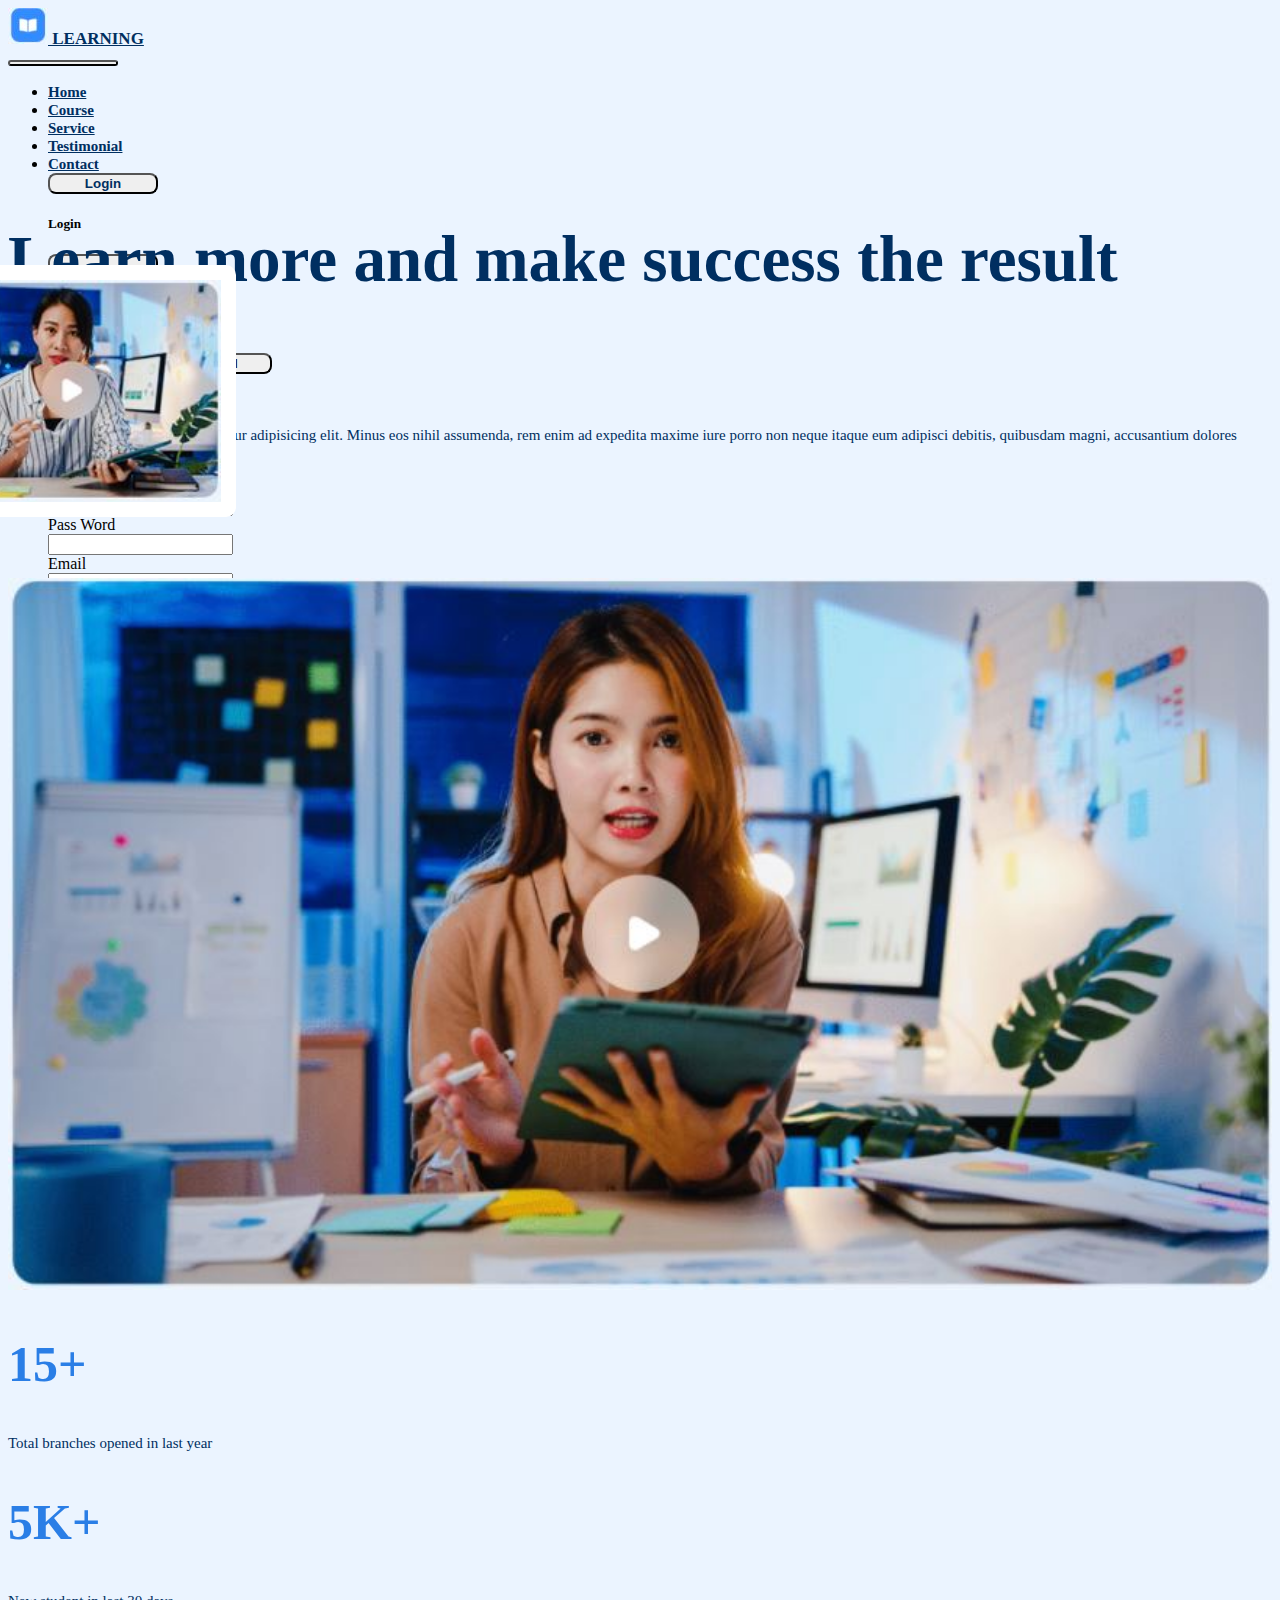
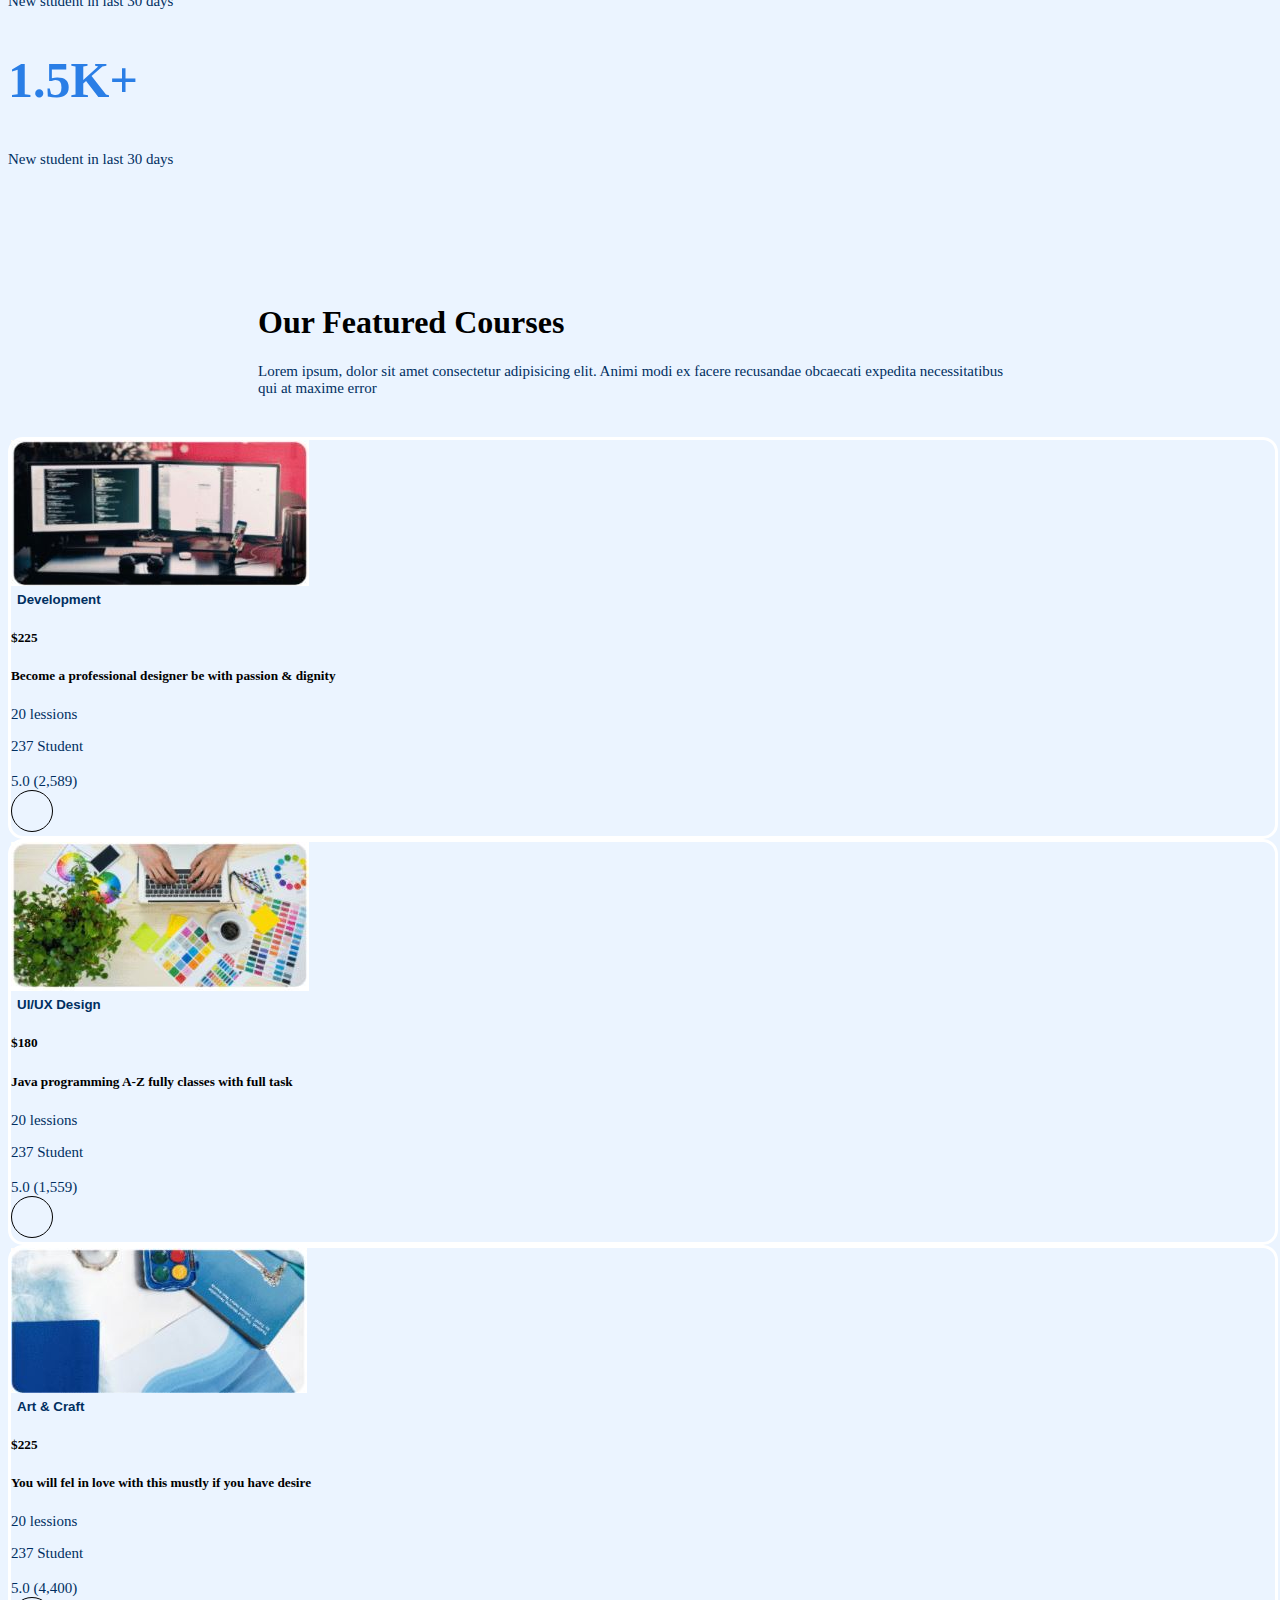
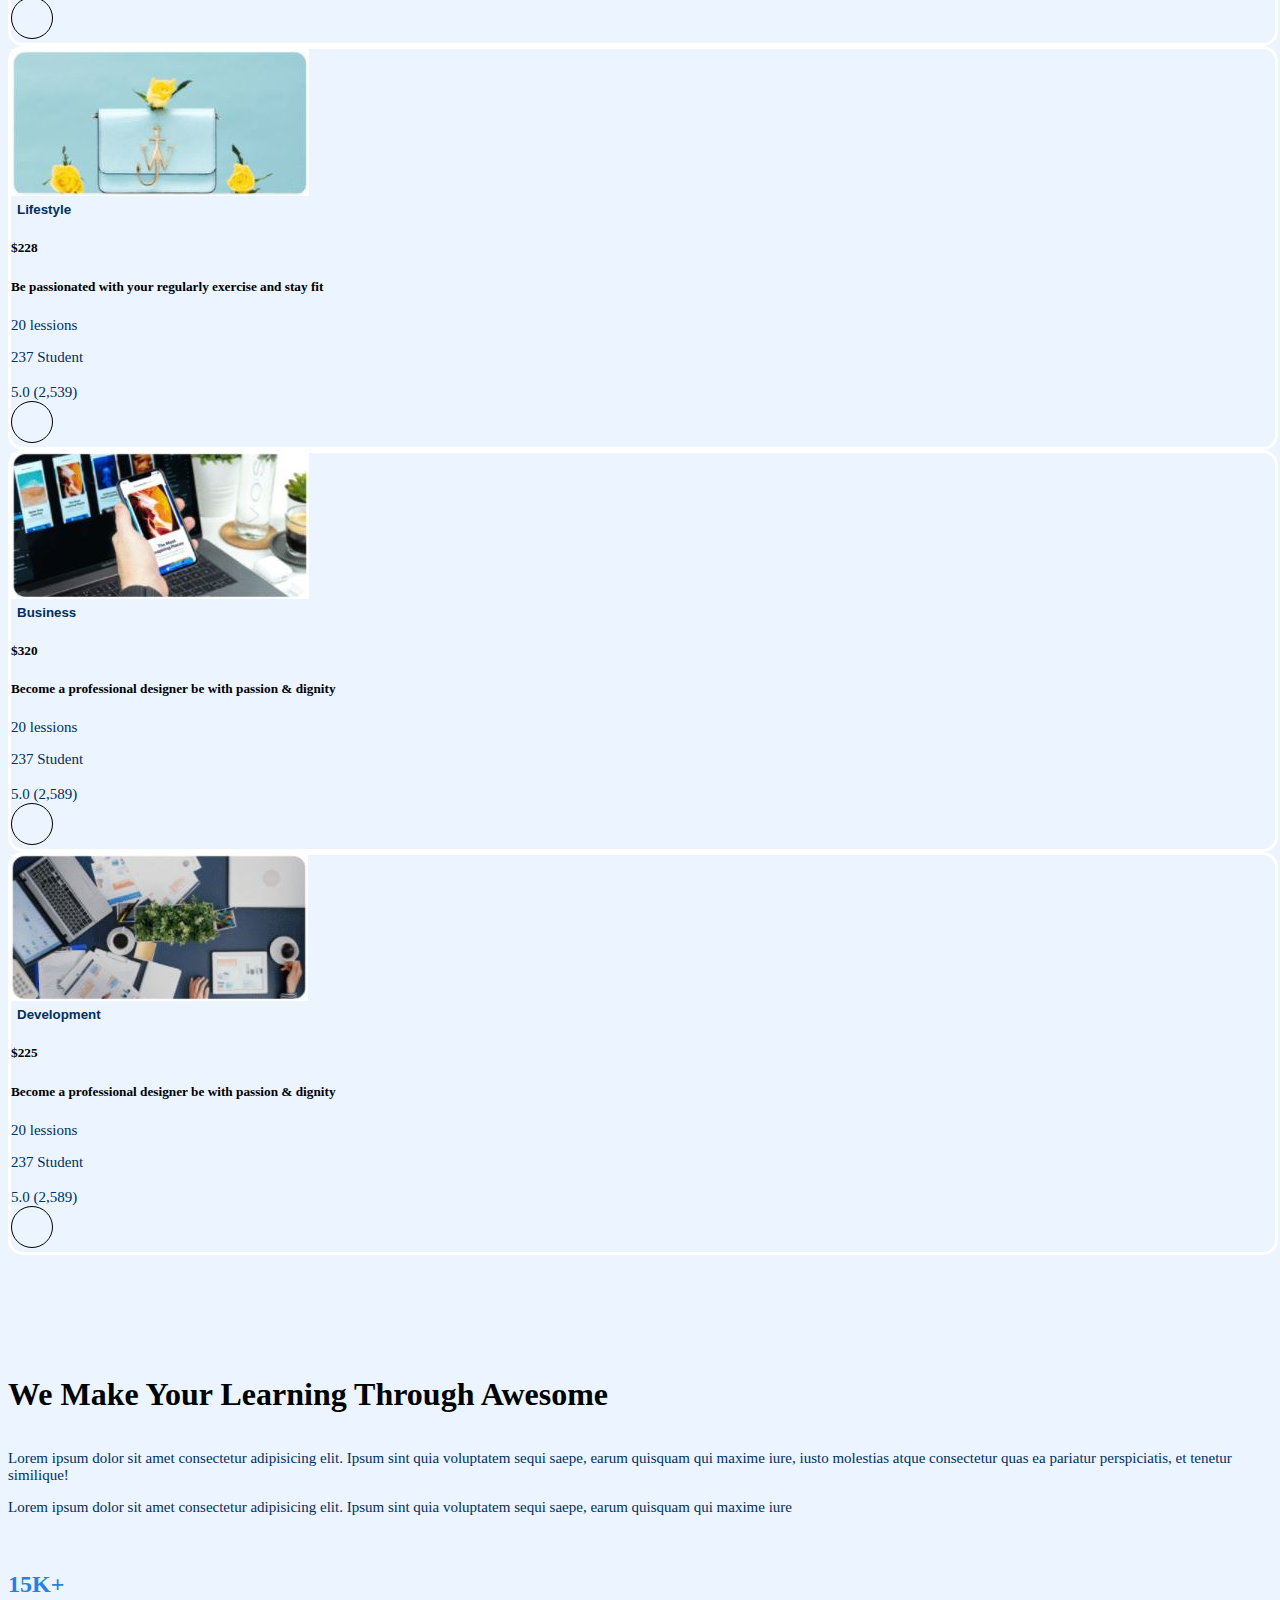
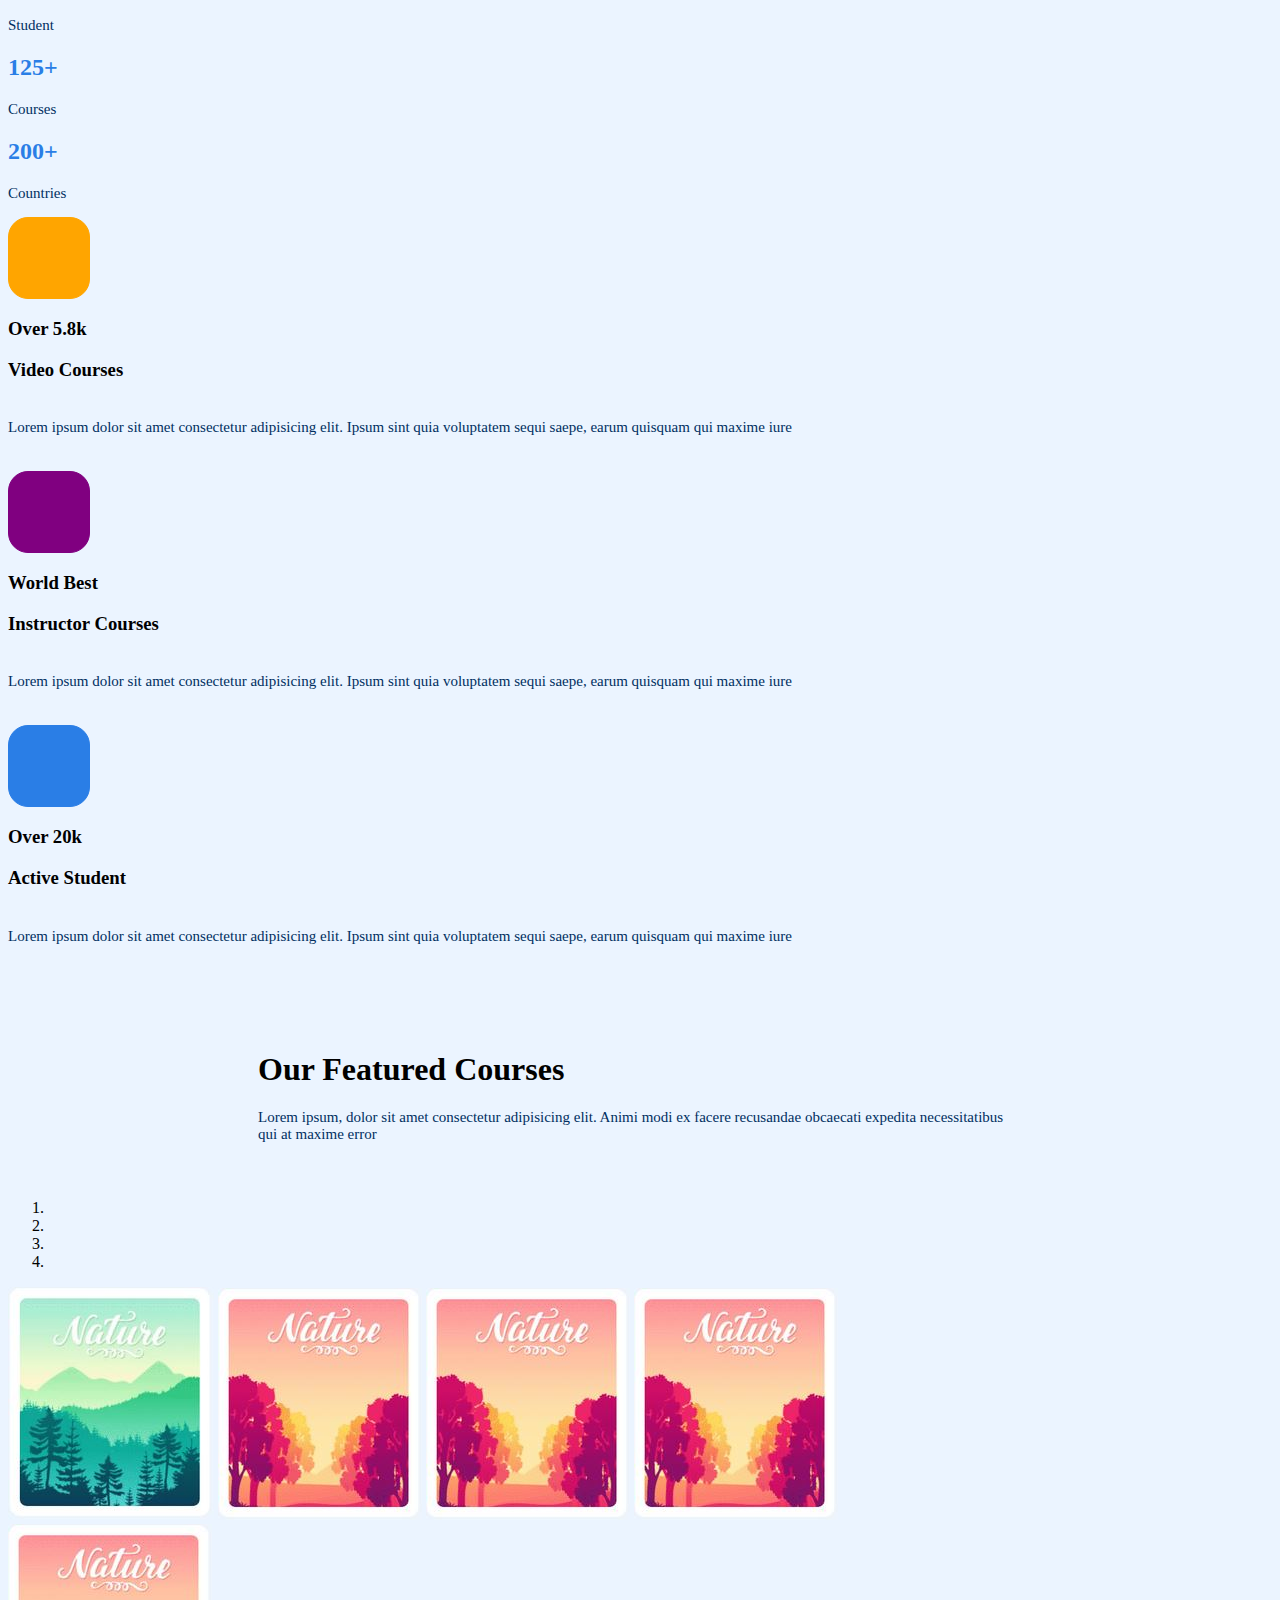
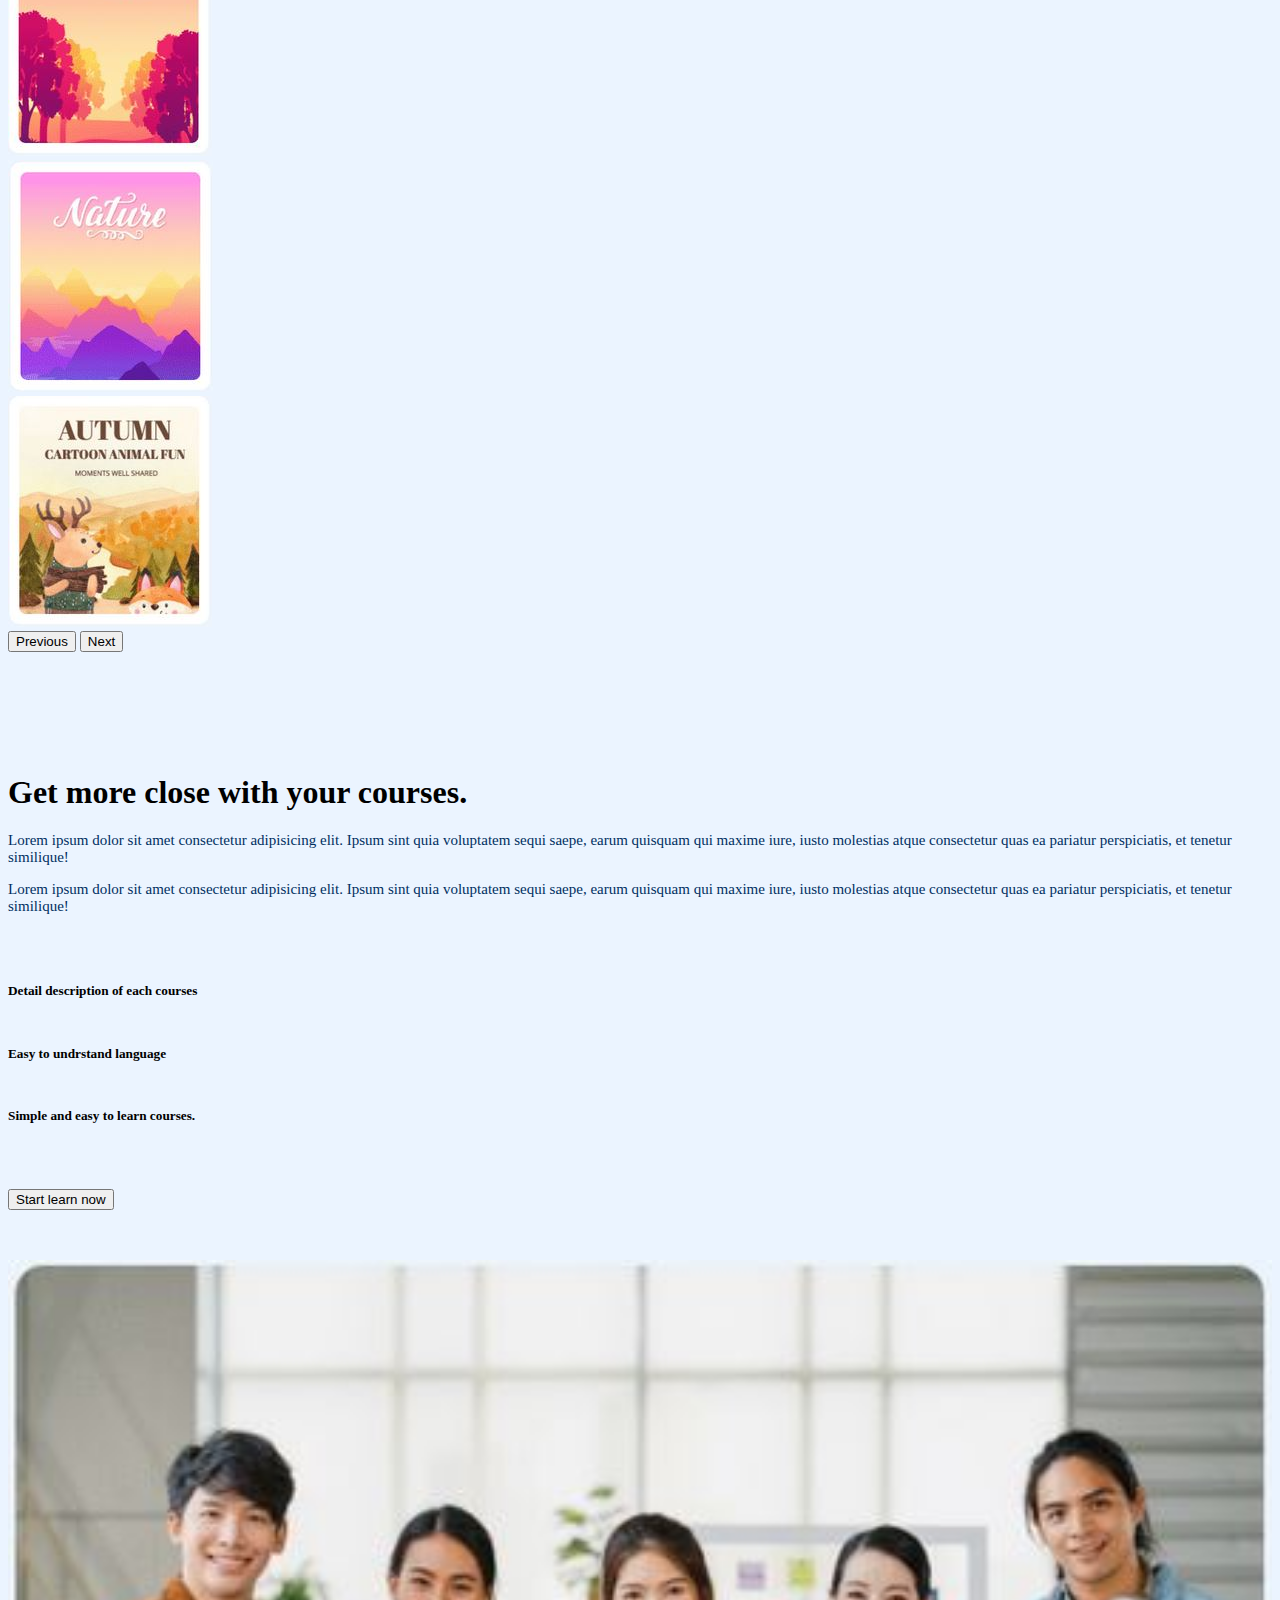
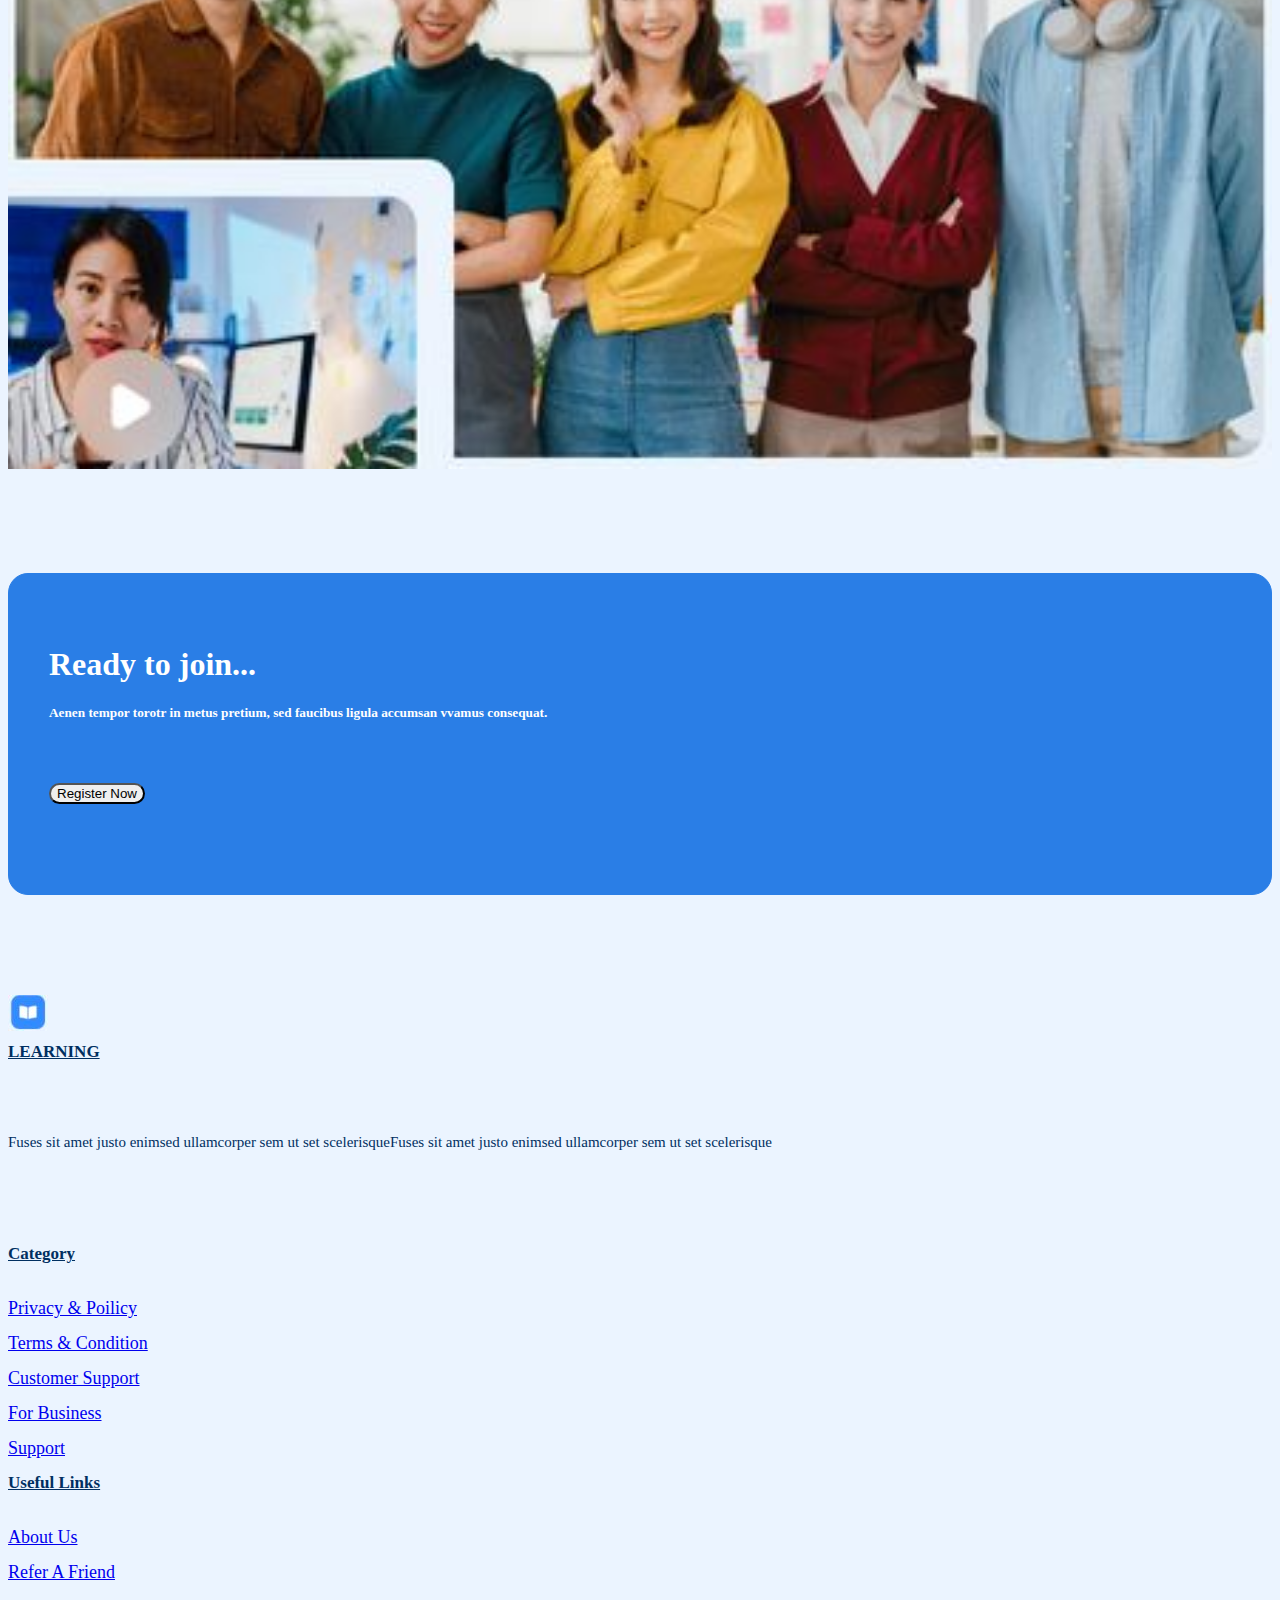
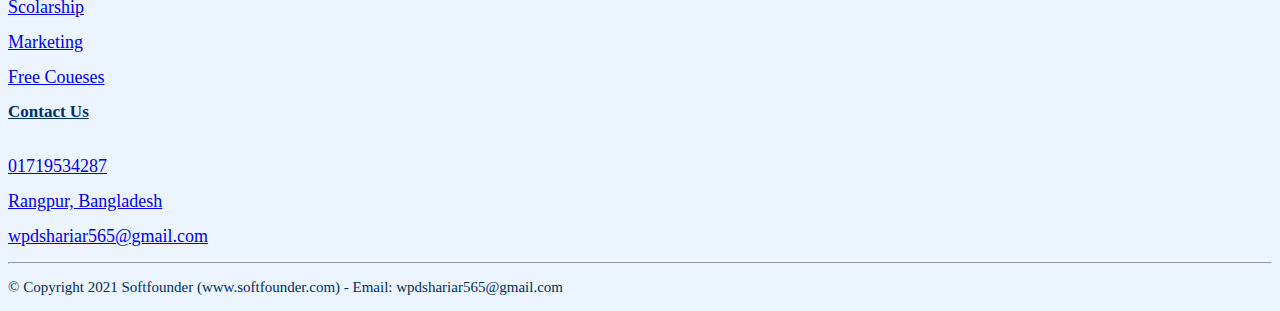
<file: src/index.html>
<!DOCTYPE html>
<html lang="en">

<head>
    <meta charset="UTF-8">
    <meta http-equiv="X-UA-Compatible" content="IE=edge">
    <meta name="viewport" content="width=device-width, initial-scale=1.0">
    <title>Document</title>
    <link rel="stylesheet" href="https://cdn.jsdelivr.net/npm/bootstrap@4.6.1/dist/css/bootstrap.min.css"
        integrity="sha384-zCbKRCUGaJDkqS1kPbPd7TveP5iyJE0EjAuZQTgFLD2ylzuqKfdKlfG/eSrtxUkn" crossorigin="anonymous">
    <link rel="stylesheet" href="https://pro.fontawesome.com/releases/v5.10.0/css/all.css"
        integrity="sha384-AYmEC3Yw5cVb3ZcuHtOA93w35dYTsvhLPVnYs9eStHfGJvOvKxVfELGroGkvsg+p" crossorigin="anonymous" />
    <script src="https://cdn.jsdelivr.net/npm/jquery@3.5.1/dist/jquery.slim.min.js"
        integrity="sha384-DfXdz2htPH0lsSSs5nCTpuj/zy4C+OGpamoFVy38MVBnE+IbbVYUew+OrCXaRkfj"
        crossorigin="anonymous"></script>
        <script src="https://cdn.jsdelivr.net/npm/bootstrap@4.6.1/dist/js/bootstrap.bundle.min.js"
        integrity="sha384-fQybjgWLrvvRgtW6bFlB7jaZrFsaBXjsOMm/tB9LTS58ONXgqbR9W8oWht/amnpF"
        crossorigin="anonymous"></script>
    <link rel="stylesheet" href="../css/style.css">
    <link rel="stylesheet" href="../css/mobile.css">
    <script src="../js/main.js"></script>
</head>

<body>
    <header>
        <div class="container">
            <nav class="navbar navbar-expand-lg">
                <div>
                    
                    <a class="navbar-brand" href="#"><img src="logo.JPG" alt=""> LEARNING</a>
                </div>
                <button class="navbar-toggler" type="button" data-toggle="collapse"
                    data-target="#navbarSupportedContent" aria-controls="navbarSupportedContent" aria-expanded="false"
                    aria-label="Toggle navigation">
                    <i class="fas fa-align-right"></i>
                </button>

                <div class="collapse navbar-collapse" id="navbarSupportedContent">
                    <div class="mr-auto"></div>
                    <ul class="navbar-nav">
                        <li class="nav-item active">
                            <a class="nav-link" href="#">Home </a>
                        </li>
                        <li class="nav-item">
                            <a class="nav-link" href="#">Course</a>
                        </li>
                        <li class="nav-item">
                            <a class="nav-link" href="#">Service</a>
                        </li>
                        <li class="nav-item">
                            <a class="nav-link" href="#">Testimonial</a>
                        </li>
                        <li class="nav-item">
                            <a class="nav-link" href="#">Contact</a>
                        </li>
                        <form class="form-inline my-2 my-lg-0">
                            <button class="btn btn-outline-primary my-2 my-sm-0 mr-2 btn-login" type="button"
                                data-toggle="modal" data-target="#exampleModal1">Login</button>
                            <!-- Modal -->
                            <div class="modal fade" id="exampleModal1" tabindex="-1" aria-labelledby="exampleModalLabel"
                                aria-hidden="true">
                                <div class="modal-dialog">
                                    <div class="modal-content">
                                        <div class="modal-header">
                                            <h5 class="modal-title" id="exampleModalLabel">Login</h5>
                                            <button type="button" class="close" data-dismiss="modal" aria-label="Close">
                                                <span aria-hidden="true">&times;</span>
                                            </button>
                                        </div>
                                        <div class="modal-body">
                                            <div class="row">
                                                <div class="col-4">
                                                    <label for="" class="py-1">Name</label>
                                                </div>
                                                <div class="col-8">
                                                    <input type="email" class="form-control" id="exampleInputEmail1"
                                                        aria-describedby="emailHelp">
                                                </div>
                                            </div>
                                            <div class="row mt-2">
                                                <div class="col-4">
                                                    <label for="" class="pt-1">Pass Word</label>
                                                </div>
                                                <div class="col-8">
                                                    <input type="email" class="form-control" id="exampleInputEmail1"
                                                        aria-describedby="emailHelp">
                                                </div>
                                            </div>
                                        </div>
                                        <div class="modal-footer justify-content-center">
                                            <button type="button" class="btn btn-primary">Login</button>
                                            <button type="button" class="btn btn-secondary"
                                                data-dismiss="modal">Cancel</button>
                                        </div>
                                    </div>
                                </div>
                            </div>
                            <button class="btn btn-primary my-2 my-sm-0" type="button" data-toggle="modal"
                                data-target="#exampleModal2">Register</button>
                            <!-- Modal -->
                            <div class="modal fade" id="exampleModal2" tabindex="-1" aria-labelledby="exampleModalLabel"
                                aria-hidden="true">
                                <div class="modal-dialog">
                                    <div class="modal-content">
                                        <div class="modal-header">
                                            <h5 class="modal-title" id="exampleModalLabel">Register</h5>
                                            <button type="button" class="close" data-dismiss="modal" aria-label="Close">
                                                <span aria-hidden="true">&times;</span>
                                            </button>
                                        </div>
                                        <div class="modal-body">
                                            <div class="row">
                                                <div class="col-4">
                                                    <label for="" class="py-1">Name</label>
                                                </div>
                                                <div class="col-8">
                                                    <input type="text" class="form-control" id="exampleInputEmail1"
                                                        aria-describedby="emailHelp">
                                                </div>
                                            </div>
                                            <div class="row mt-2">
                                                <div class="col-4">
                                                    <label for="" class="pt-1">Pass Word</label>
                                                </div>
                                                <div class="col-8">
                                                    <input type="text" class="form-control" id="exampleInputEmail1"
                                                        aria-describedby="emailHelp">
                                                </div>
                                            </div>
                                            <div class="row mt-2">
                                                <div class="col-4">
                                                    <label for="" class="pt-1">Email</label>
                                                </div>
                                                <div class="col-8">
                                                    <input type="mail" class="form-control" id="exampleInputEmail1"
                                                        aria-describedby="emailHelp">
                                                </div>
                                            </div>
                                            <div class="row mt-2">
                                                <div class="col-4">
                                                    <label for="" class="pt-1">Phone</label>
                                                </div>
                                                <div class="col-8">
                                                    <input type="tel" class="form-control" id="exampleInputEmail1"
                                                        aria-describedby="emailHelp">
                                                </div>
                                            </div>
                                        </div>
                                        <div class="modal-footer justify-content-center">
                                            <button type="button" class="btn btn-primary">Register</button>
                                            <button type="button" class="btn btn-secondary"
                                                data-dismiss="modal">Cancel</button>
                                        </div>
                                    </div>
                                </div>
                            </div>
                        </form>

                    </ul>

                </div>
            </nav>
        </div>

    </header>
    <main>
        <section class="container">
            <div class="section-1 text-left">
                <div class="row row-top">
                    <div class="col-md-6 col-sm-12 rowt-left">
                        <h1>Learn more and make success the result</h1>
                    </div>
                    <div class="col-md-6 col-sm-12 rowt-right">
                        <h6> - The best E-learning Platform</h6>
                        <p>Lorem ipsum dolor sit amet consectetur adipisicing elit. Minus eos nihil assumenda, rem enim
                            ad
                            expedita maxime iure porro non neque itaque eum adipisci debitis, quibusdam magni,
                            accusantium
                            dolores corrupti!</p>
                        <button class="btn btn-primary px-4 py-2">
                            Show all Coures
                        </button>
                    </div>
                </div>
                <div class="row row-bottom">
                    <div class="col-md-10 col-sm-12">
                        <img src="section-1.JPG" alt="">
                    </div>
                    <div class="col-md-2 col-sm-12 text-center">
                        <div class="row">
                            <div class="col-12 mb-3 mt-3">
                                <h2>15+</h2>
                                <p>Total branches opened in last year</p>
                            </div>
                        </div>
                        <div class="row">
                            <div class="col-12 mb-3 mt-3">
                                <h2>5K+</h2>
                                <p>New student in last 30 days</p>
                            </div>
                        </div>
                        <div class="row">
                            <div class="col-12 mb-3 mt-3">
                                <h2>1.5K+</h2>
                                <p>New student in last 30 days</p>
                            </div>
                        </div>
                    </div>
                </div>
            </div>
        </section>
        <section class="section-2 text-center">
            <div class="container text-center">
                <div class="row rowt justify-content-center">
                    <div class="col-md-12">
                        <h1>Our Featured Courses</h1>
                        <p>Lorem ipsum, dolor sit amet consectetur adipisicing elit. Animi modi ex facere recusandae
                            obcaecati expedita necessitatibus qui at maxime error</p>
                    </div>
                </div>
                <div class="row">
                    <div class="col-4 mt-4">
                        <div class="card" style="width: 100%;">
                            <img src="Capture1.JPG" class="card-img-top" alt="...">
                            <div class="card-body">
                                <div class="row mt-2 mb-2">
                                    <div class="col-6">
                                        <button class="btn btn-outline-primary my-2 my-sm-0 mr-2 btn-login" type="button"
                                        data-toggle="modal" data-target="#exampleModal1">Development</button>
                                    </div>
                                    <div class="col-6 text-right">
                                        <h5>$225</h5>
                                    </div>
                                </div>
                                <div class="row">
                                    <div class="col-12">
                                        <h5 class="card-title text-left">Become a professional designer be with passion
                                            & dignity</h5>
                                    </div>
                                </div>
                                <div class="row">
                                    <div class="col-6 text-left">
                                        <p><i class="fas fa-book-open"></i> 20 lessions</p>
                                    </div>
                                    <div class="col-6 text-right">
                                        <p><i class="fas fa-user-friends"></i> 237 Student</p>
                                    </div>
                                </div>
                                <div class="row">
                                    <div class="col-10 text-left">
                                        <p>5.0 <i class="fas fa-star"></i> <i class="fas fa-star"></i> <i
                                                class="fas fa-star"></i> <i class="fas fa-star"></i> <i
                                                class="fas fa-star"></i> (2,589)</p>
                                    </div>
                                    <div class="col-2">
                                    <div class="col-2-arrow text-center">
                                        <a href=""><i class="fal fa-long-arrow-right"></i></a>
                                    </div>
                                    </div>
                                </div>
                            </div>
                        </div>
                    </div>
                    <div class="col-4 mt-4">
                        <div class="card" style="width: 100%;">
                            <img src="Capture2.JPG" class="card-img-top" alt="...">
                            <div class="card-body">
                                <div class="row mt-2 mb-2">
                                    <div class="col-6">
                                        <button class="btn btn-outline-primary my-2 my-sm-0 mr-2 btn-login" type="button"
                                        data-toggle="modal" data-target="#exampleModal1">UI/UX Design</button>
                                    </div>
                                    <div class="col-6 text-right">
                                        <h5>$180</h5>
                                    </div>
                                </div>
                                <div class="row">
                                    <div class="col-12">
                                        <h5 class="card-title text-left">Java programming A-Z fully classes with full task</h5>
                                    </div>
                                </div>
                                <div class="row">
                                    <div class="col-6 text-left">
                                        <p><i class="fas fa-book-open"></i> 20 lessions</p>
                                    </div>
                                    <div class="col-6 text-right">
                                        <p><i class="fas fa-user-friends"></i> 237 Student</p>
                                    </div>
                                </div>
                                <div class="row">
                                    <div class="col-10 text-left">
                                        <p>5.0 <i class="fas fa-star"></i> <i class="fas fa-star"></i> <i
                                                class="fas fa-star"></i> <i class="fas fa-star"></i> <i
                                                class="fas fa-star"></i> (1,559)</p>
                                    </div>
                                    <div class="col-2 text-center">
                                    <div class="col-2-arrow">
                                        <a href=""><i class="fal fa-long-arrow-right"></i></i></a>
                                    </div>
                                    </div>
                                </div>
                            </div>
                        </div>
                    </div>
                    <div class="col-4 mt-4">
                        <div class="card" style="width: 100%;">
                            <img src="Capture3.JPG" class="card-img-top" alt="...">
                            <div class="card-body">
                                <div class="row mt-2 mb-2">
                                    <div class="col-6">
                                        <button class="btn btn-outline-primary my-2 my-sm-0 mr-2 btn-login" type="button"
                                        data-toggle="modal" data-target="#exampleModal1">Art & Craft</button>
                                    </div>
                                    <div class="col-6 text-right">
                                        <h5>$225</h5>
                                    </div>
                                </div>
                                <div class="row">
                                    <div class="col-12">
                                        <h5 class="card-title text-left">You will fel in love with this mustly if you have desire</h5>
                                    </div>
                                </div>
                                <div class="row">
                                    <div class="col-6 text-left">
                                        <p><i class="fas fa-book-open"></i> 20 lessions</p>
                                    </div>
                                    <div class="col-6 text-right">
                                        <p><i class="fas fa-user-friends"></i> 237 Student</p>
                                    </div>
                                </div>
                                <div class="row">
                                    <div class="col-10 text-left">
                                        <p>5.0 <i class="fas fa-star"></i> <i class="fas fa-star"></i> <i
                                                class="fas fa-star"></i> <i class="fas fa-star"></i> <i
                                                class="fas fa-star"></i> (4,400)</p>
                                    </div>
                                    <div class="col-2 text-center">
                                        <div class="col-2-arrow">
                                        <a href=""><i class="fal fa-long-arrow-right"></i></i></a>
                                    </div>
                                    </div>
                                </div>
                            </div>
                        </div>
                    </div>
                </div>
                <div class="row">
                    <div class="col-4 mt-4">
                        <div class="card" style="width: 100%;">
                            <img src="Capture4.JPG" class="card-img-top" alt="...">
                            <div class="card-body">
                                <div class="row mt-2 mb-2">
                                    <div class="col-6">
                                        <button class="btn btn-outline-primary my-2 my-sm-0 mr-2 btn-login" type="button"
                                        data-toggle="modal" data-target="#exampleModal1">Lifestyle</button>
                                    </div>
                                    <div class="col-6 text-right">
                                        <h5>$228</h5>
                                    </div>
                                </div>
                                <div class="row">
                                    <div class="col-12">
                                        <h5 class="card-title text-left">Be passionated with your regularly exercise and stay fit</h5>
                                    </div>
                                </div>
                                <div class="row">
                                    <div class="col-6 text-left">
                                        <p><i class="fas fa-book-open"></i> 20 lessions</p>
                                    </div>
                                    <div class="col-6 text-right">
                                        <p><i class="fas fa-user-friends"></i> 237 Student</p>
                                    </div>
                                </div>
                                <div class="row">
                                    <div class="col-10 text-left">
                                        <p>5.0 <i class="fas fa-star"></i> <i class="fas fa-star"></i> <i
                                                class="fas fa-star"></i> <i class="fas fa-star"></i> <i
                                                class="fas fa-star"></i> (2,539)</p>
                                    </div>
                                    <div class="col-2 text-center">
                                        <div class="col-2-arrow">
                                        <a href=""><i class="fal fa-long-arrow-right"></i></i></a>
                                    </div>
                                    </div>
                                </div>
                            </div>
                        </div>
                    </div>
                    <div class="col-4 mt-4">
                        <div class="card" style="width: 100%;">
                            <img src="Capture5.JPG" class="card-img-top" alt="...">
                            <div class="card-body">
                                <div class="row mt-2 mb-2">
                                    <div class="col-6">
                                        <button class="btn btn-outline-primary my-2 my-sm-0 mr-2 btn-login" type="button"
                                        data-toggle="modal" data-target="#exampleModal1">Business</button>
                                    </div>
                                    <div class="col-6 text-right">
                                        <h5>$320</h5>
                                    </div>
                                </div>
                                <div class="row">
                                    <div class="col-12">
                                        <h5 class="card-title text-left">Become a professional designer be with passion
                                            & dignity</h5>
                                    </div>
                                </div>
                                <div class="row">
                                    <div class="col-6 text-left">
                                        <p><i class="fas fa-book-open"></i> 20 lessions</p>
                                    </div>
                                    <div class="col-6 text-right">
                                        <p><i class="fas fa-user-friends"></i> 237 Student</p>
                                    </div>
                                </div>
                                <div class="row">
                                    <div class="col-10 text-left">
                                        <p>5.0 <i class="fas fa-star"></i> <i class="fas fa-star"></i> <i
                                                class="fas fa-star"></i> <i class="fas fa-star"></i> <i
                                                class="fas fa-star"></i> (2,589)</p>
                                    </div>
                                    <div class="col-2 text-center">
                                        <div class="col-2-arrow">
                                        <a href=""><i class="fal fa-long-arrow-right"></i></i></a>
                                    </div>
                                    </div>
                                </div>
                            </div>
                        </div>
                    </div>
                    <div class="col-4 mt-4">
                        <div class="card" style="width: 100%;">
                            <img src="Capture6.JPG" class="card-img-top" alt="...">
                            <div class="card-body">
                                <div class="row mt-2 mb-2">
                                    <div class="col-6">
                                        <button class="btn btn-outline-primary my-2 my-sm-0 mr-2 btn-login" type="button"
                                        data-toggle="modal" data-target="#exampleModal1">Development</button>
                                    </div>
                                    <div class="col-6 text-right">
                                        <h5>$225</h5>
                                    </div>
                                </div>
                                <div class="row">
                                    <div class="col-12">
                                        <h5 class="card-title text-left">Become a professional designer be with passion
                                            & dignity</h5>
                                    </div>
                                </div>
                                <div class="row">
                                    <div class="col-6 text-left">
                                        <p><i class="fas fa-book-open"></i> 20 lessions</p>
                                    </div>
                                    <div class="col-6 text-right">
                                        <p><i class="fas fa-user-friends"></i> 237 Student</p>
                                    </div>
                                </div>
                                <div class="row">
                                    <div class="col-10 text-left">
                                        <p>5.0 <i class="fas fa-star"></i> <i class="fas fa-star"></i> <i
                                                class="fas fa-star"></i> <i class="fas fa-star"></i> <i
                                                class="fas fa-star"></i> (2,589)</p>
                                    </div>
                                    <div class="col-2 text-center">
                                        <div class="col-2-arrow">
                                        <a href=""><i class="fal fa-long-arrow-right"></i></i></a>
                                    </div>
                                    </div>
                                </div>
                            </div>
                        </div>
                    </div>
                </div>
            </div>
        </section>
        <!-- section-3 -->
        <section class="section-3">
        	<div class="container">
        		<div class="row-out row">
        		
        			<div class="col-md-6">
        				<h1>We Make Your Learning Through Awesome</h1>
        				<p>Lorem ipsum dolor sit amet consectetur adipisicing elit. Ipsum sint quia voluptatem sequi saepe,
                        earum quisquam qui maxime iure, iusto molestias atque consectetur quas ea pariatur perspiciatis,
                        et tenetur similique!</p>
                         <p>Lorem ipsum dolor sit amet consectetur adipisicing elit. Ipsum sint quia voluptatem sequi saepe,
                        earum quisquam qui maxime iure</p>
                        <div class="row-student">
                        <div class="row text-center">
                        
                        	<div class="col-4">
                        	<h2>15K+</h2>
                            <p>Student</p>
                        	</div>
                        	<div class="col-4">
                        	<h2>125+</h2>
                            <p>Courses</p>
                        	</div>
                        	<div class="col-4">
                        	<h2>200+</h2>
                            <p>Countries</p>
                        	</div>
                        </div>
                        </div>
        			</div>
        			<div class="col-md-6 col-right">
        				<div class="row">
        					<div class="col-3 text-center">
        					<div class=" background-item1">
        					<p class="item"><i class="fas fa-video"></i></p>
        					</div>
        					</div>
        					<div class="col-9">
        					<h3>Over 5.8k</h3>
        					<h3>Video Courses</h3>
        					</div>
        				</div>
        				<p>Lorem ipsum dolor sit amet consectetur adipisicing elit. Ipsum sint quia voluptatem sequi saepe,
                        earum quisquam qui maxime iure</p>
        				<div class="row">
        					<div class="col-3 text-center">
        					<div class="background-item2 ">
        					<p class="item"><i class="far fa-badge-check"></i></p>
        					</div>
        					</div>
        					<div class="col-9">
        					<h3>World Best</h3>
        					<h3>Instructor Courses</h3>
        					</div>
        				</div>
        				<p>Lorem ipsum dolor sit amet consectetur adipisicing elit. Ipsum sint quia voluptatem sequi saepe,
                        earum quisquam qui maxime iure</p>
        				<div class="row">
        					<div class="col-3 text-center">
        					<div class="background-item3 ">
        					<p class="item"><i class="fas fa-check"></i></p>
        					</div>
        					</div>
        					<div class="col-9">
        					<h3>Over 20k</h3>
        					<h3>Active Student</h3>
        					</div>
        				</div>
        				<p>Lorem ipsum dolor sit amet consectetur adipisicing elit. Ipsum sint quia voluptatem sequi saepe,
                        earum quisquam qui maxime iure</p>
        			</div>
        		
        		</div>
        	</div>
        </section>
        
        <!-- section-4 -->
        <section class="section-4 text-center">
            <div class="container text-center">
                <div class="row rowt justify-content-center">
                    <div class="col-md-12">
                        <h1>Our Featured Courses</h1>
                        <p>Lorem ipsum, dolor sit amet consectetur adipisicing elit. Animi modi ex facere recusandae
                            obcaecati expedita necessitatibus qui at maxime error</p>
                    </div>
                </div>
                <div class="row justify-content-center">
                <div id="carouselExampleIndicators" class="carousel slide" data-ride="carousel">
  <ol class="carousel-indicators">
    <li data-target="#carouselExampleIndicators" data-slide-to="0" class="active"></li>
    <li data-target="#carouselExampleIndicators" data-slide-to="1"></li>
    <li data-target="#carouselExampleIndicators" data-slide-to="2"></li>
    <li data-target="#carouselExampleIndicators" data-slide-to="3"></li>
  </ol>
  <div class="carousel-inner">
    <div class="carousel-item active">
    	<div class="row">
      <img src="Capture7.JPG" class="d-block " alt="...">
      <img src="Capture8.JPG" class="d-block " alt="...">
      <img src="Capture8.JPG" class="d-block " alt="...">
      <img src="Capture8.JPG" class="d-block " alt="...">
    </div>
    </div>
    <div class="carousel-item">
      <img src="Capture8.JPG" class="d-block " alt="...">
    </div>
    <div class="carousel-item">
      <img src="Capture9.JPG" class="d-block " alt="...">
    </div>
        <div class="carousel-item">
      <img src="Capture10.JPG" class="d-block" alt="...">
    </div>
  </div>
  <button class="carousel-control-prev" type="button" data-target="#carouselExampleIndicators" data-slide="prev">
    <span class="carousel-control-prev-icon" aria-hidden="true"></span>
    <span class="sr-only">Previous</span>
  </button>
  <button class="carousel-control-next" type="button" data-target="#carouselExampleIndicators" data-slide="next">
    <span class="carousel-control-next-icon" aria-hidden="true"></span>
    <span class="sr-only">Next</span>
  </button>
</div>
                </div>
			</div>
		</section>

        
        <!-- section-5 -->
        <section class="section-5">
        <div class="container">
        <div class="row-out">
            <div class="row">
            
                <div class="col-6">
                
                    <h1>Get more close with your courses.</h1>
                    <p>Lorem ipsum dolor sit amet consectetur adipisicing elit. Ipsum sint quia voluptatem sequi saepe,
                        earum quisquam qui maxime iure, iusto molestias atque consectetur quas ea pariatur perspiciatis,
                        et tenetur similique!</p>
                    <p>Lorem ipsum dolor sit amet consectetur adipisicing elit. Ipsum sint quia voluptatem sequi saepe,
                        earum quisquam qui maxime iure, iusto molestias atque consectetur quas ea pariatur perspiciatis,
                        et tenetur similique!</p>
                        <div class="detail">
                    <h5><i class="fas fa-check-circle"></i> Detail description of each courses</h5>
                    <h5><i class="fas fa-check-circle"></i> Easy to undrstand language</h5>
                    <h5><i class="fas fa-check-circle"></i> Simple and easy to learn courses.</h5>
                    </div>
                    <div class="button">
                    <button class="btn btn-primary px-4 py-2">
                            Start learn now
                        </button>
                        </div>
                </div>
               
                <div class="col-6">
                <div class="row-right">
                    <img src="Capture11.JPG" alt="" class="inside">
                    <img src="Capture12.JPG" alt="" class="outside">
                </div>
                 </div>
                 </div>
            </div>
            </div>
        </section>
        
        <!-- section-6-->
        <section class="section-6">
        <div class="container">
        <div class="row-out">
        <div class=" row-detail">
        	<div class="row">
        		<div class="col-7">
        			<h1>Ready to join...</h1>
        			<h5>Aenen tempor torotr in metus pretium, sed faucibus ligula accumsan vvamus consequat. </h5>
        		</div>
        		<div class="col-5">
        		                    <div class="button text-center">
                    <button class="btn btn-light px-4 py-2">
                            Register Now
                        </button>
                        </div>
                        </div>
        	</div>
        	</div>
        	</div>
        </div>
        </section>
        
        <!-- footer-->
        <footer>
        <div class="container">
        	<div class="row">
        		<div class="col-5">
        		<div class="footer-title">
                    <img src="logo.JPG" alt="">
                    <a class="navbar-brand" href="#"> LEARNING</a>
                </div>
                <p>Fuses sit amet justo enimsed ullamcorper sem ut set scelerisqueFuses sit amet justo enimsed ullamcorper sem ut set scelerisque </p>
        		<p><i class="fab fa-facebook-f"></i> <a class="linkedin"><i class="fab fa-linkedin-in"></i></a> <i class="fab fa-instagram"></i> <i class="fab fa-pinterest-p"></i> </p>
        		</div>
        		<div class="col-2">
        		<div class="footer-title">
                    <a class="navbar-brand" href="#"> Category</a>                    
                </div>
                <a class="link-footer" href="#"> Privacy & Poilicy</a>
                <a class="link-footer" href="#"> Terms & Condition</a>
                <a class="link-footer" href="#"> Customer Support</a>
                <a class="link-footer" href="#"> For Business</a>
                <a class="link-footer" href="#"> Support</a>
        		</div>
        		<div class="col-2">
        		<div class="footer-title">
                    <a class="navbar-brand" href="#"> Useful Links</a>
                    
                </div>
                <a class="link-footer" href="#"> About Us</a>
                <a class="link-footer" href="#"> Refer A Friend</a>
                <a class="link-footer" href="#"> Scolarship</a>
                <a class="link-footer" href="#"> Marketing</a>
                <a class="link-footer" href="#"> Free Coueses</a>
        		</div>
        		<div class="col-3">
        		<div class="footer-title">
                    <a class="navbar-brand" href="#"> Contact Us</a>
                    
                </div>
                <a class="link-footer" href="#"><i class="fas fa-phone-alt"></i> 01719534287</a>
                <a class="link-footer" href="#"><i class="fas fa-map-marker-alt"></i> Rangpur, Bangladesh</a>
                <a class="link-footer" href="#"><i class="fas fa-envelope"></i> wpdshariar565@gmail.com</a>

        		</div>
        	</div>
        	  <hr>
        	  <div class="copy-right text-center">
        	  	<p>© Copyright 2021 Softfounder (www.softfounder.com) - Email: wpdshariar565@gmail.com </p>
        	  </div>
        </div>

           
        </footer>

        
    </main>
</body>

</html>
</file>
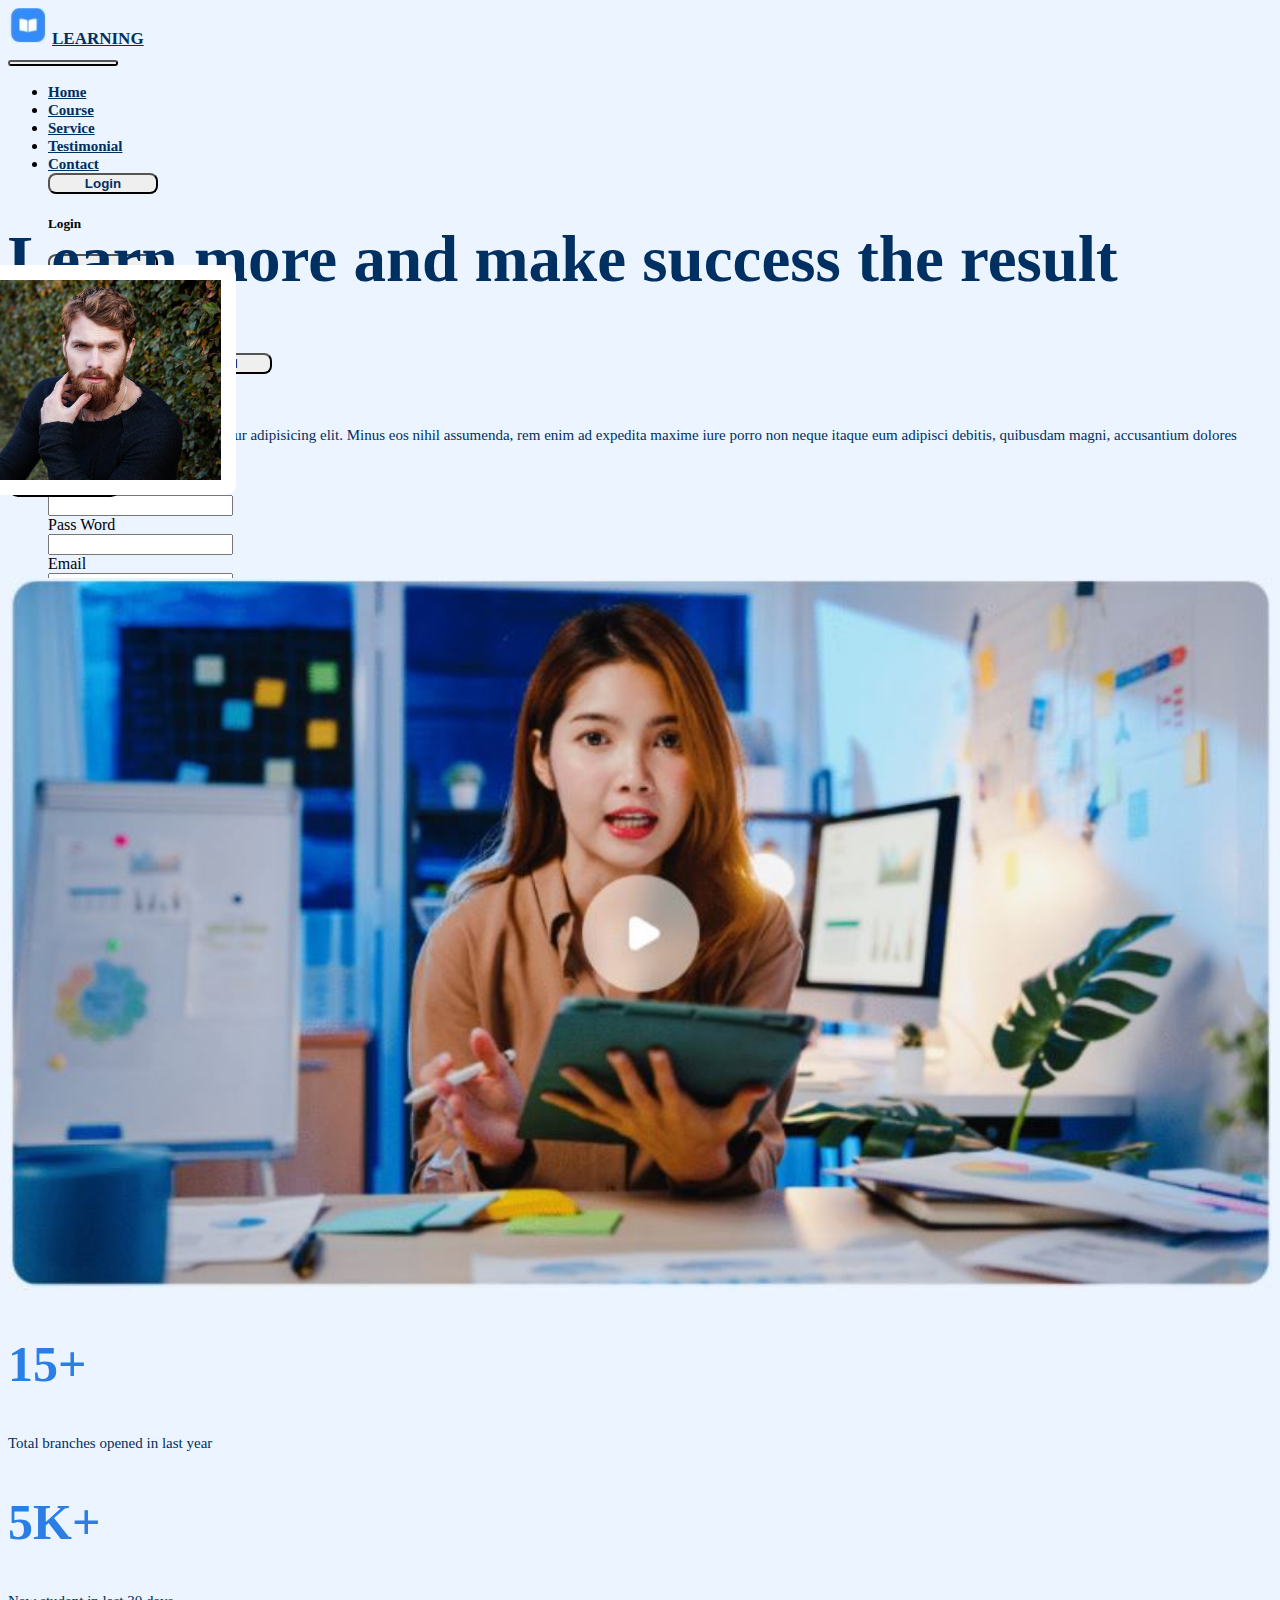
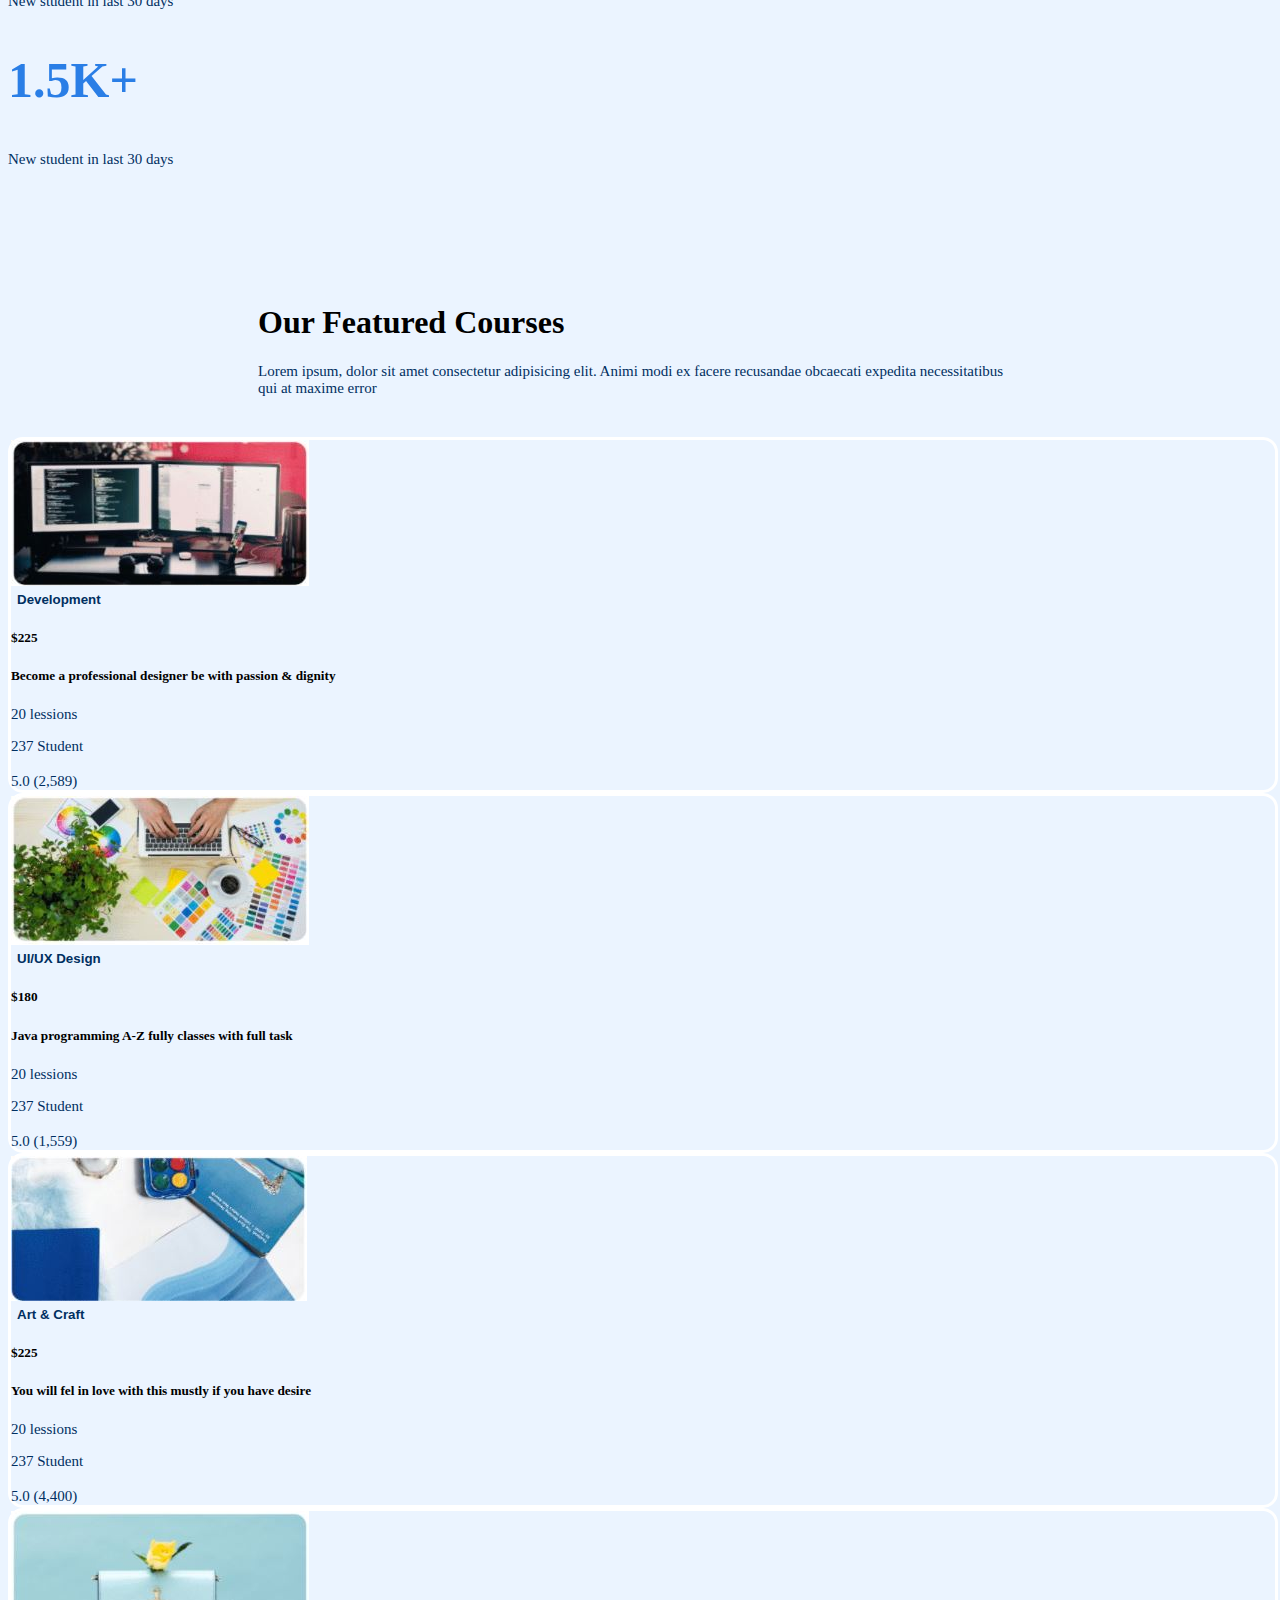
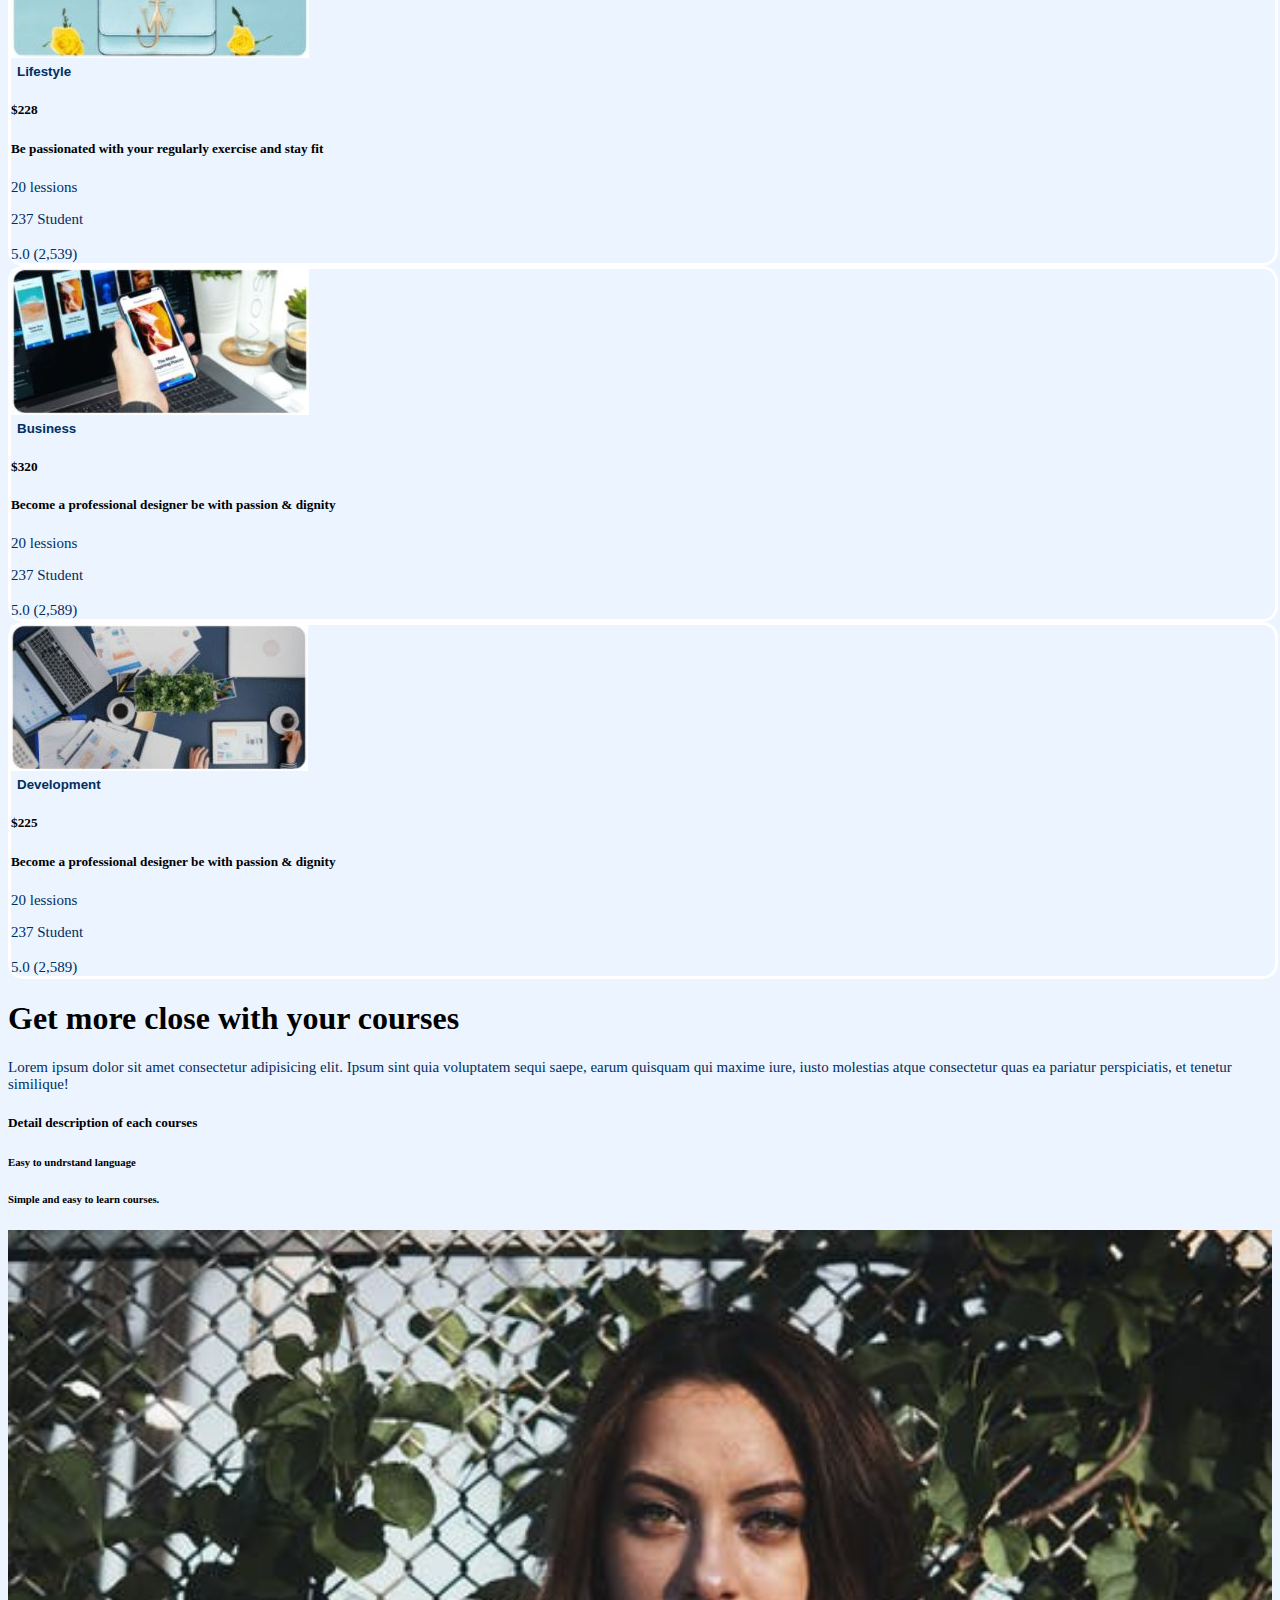
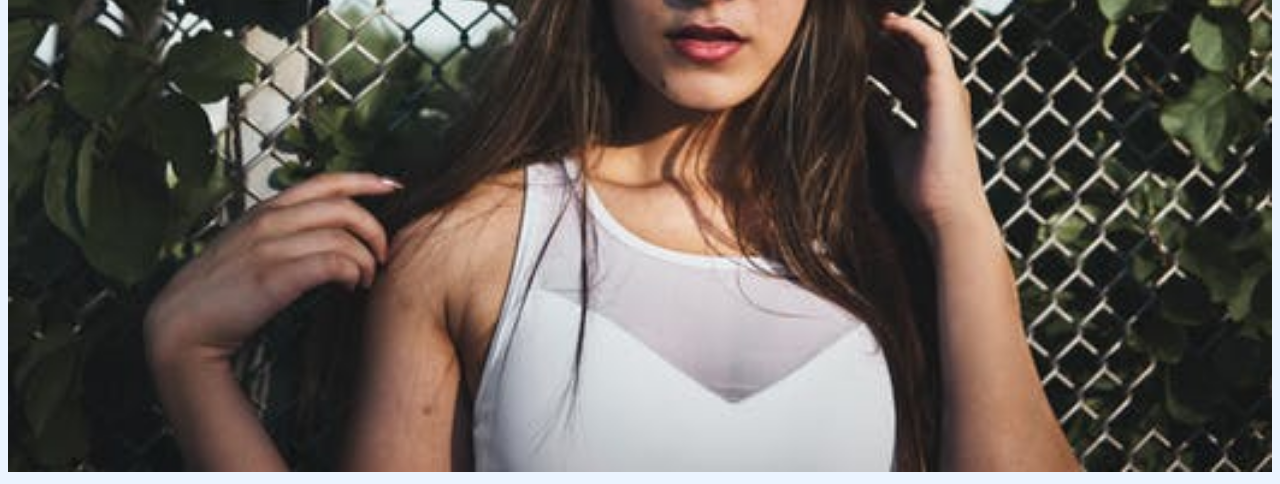
<file: src/index2.html>
<!DOCTYPE html>
<html lang="en">

<head>
    <meta charset="UTF-8">
    <meta http-equiv="X-UA-Compatible" content="IE=edge">
    <meta name="viewport" content="width=device-width, initial-scale=1.0">
    <title>Document</title>
    <link rel="stylesheet" href="https://cdn.jsdelivr.net/npm/bootstrap@4.6.1/dist/css/bootstrap.min.css"
        integrity="sha384-zCbKRCUGaJDkqS1kPbPd7TveP5iyJE0EjAuZQTgFLD2ylzuqKfdKlfG/eSrtxUkn" crossorigin="anonymous">
    <link rel="stylesheet" href="https://pro.fontawesome.com/releases/v5.10.0/css/all.css"
        integrity="sha384-AYmEC3Yw5cVb3ZcuHtOA93w35dYTsvhLPVnYs9eStHfGJvOvKxVfELGroGkvsg+p" crossorigin="anonymous" />
    <script src="https://code.jquery.com/jquery-3.6.0.js"
        integrity="sha256-H+K7U5CnXl1h5ywQfKtSj8PCmoN9aaq30gDh27Xc0jk=" crossorigin="anonymous"></script>
    <script src="https://cdn.jsdelivr.net/npm/bootstrap@4.6.1/dist/js/bootstrap.bundle.min.js"
        integrity="sha384-fQybjgWLrvvRgtW6bFlB7jaZrFsaBXjsOMm/tB9LTS58ONXgqbR9W8oWht/amnpF"
        crossorigin="anonymous"></script>
    <link rel="stylesheet" href="../css/style.css">
</head>

<body>
    <header>
        <div class="container p-0">
            <nav class="navbar navbar-expand-lg p-3">
                <div>
                    <img src="logo.JPG" alt="">
                    <a class="navbar-brand" href="#"> LEARNING</a>
                </div>
                <button class="navbar-toggler" type="button" data-toggle="collapse"
                    data-target="#navbarSupportedContent" aria-controls="navbarSupportedContent" aria-expanded="false"
                    aria-label="Toggle navigation">
                    <i class="fas fa-align-right"></i>
                </button>

                <div class="collapse navbar-collapse" id="navbarSupportedContent">
                    <div class="mr-auto"></div>
                    <ul class="navbar-nav">
                        <li class="nav-item active">
                            <a class="nav-link" href="#">Home </a>
                        </li>
                        <li class="nav-item">
                            <a class="nav-link" href="#">Course</a>
                        </li>
                        <li class="nav-item">
                            <a class="nav-link" href="#">Service</a>
                        </li>
                        <li class="nav-item">
                            <a class="nav-link" href="#">Testimonial</a>
                        </li>
                        <li class="nav-item">
                            <a class="nav-link" href="#">Contact</a>
                        </li>
                        <form class="form-inline my-2 my-lg-0">
                            <button class="btn btn-outline-primary my-2 my-sm-0 mr-2 btn-login" type="button"
                                data-toggle="modal" data-target="#exampleModal1">Login</button>
                            <!-- Modal -->
                            <div class="modal fade" id="exampleModal1" tabindex="-1" aria-labelledby="exampleModalLabel"
                                aria-hidden="true">
                                <div class="modal-dialog">
                                    <div class="modal-content">
                                        <div class="modal-header">
                                            <h5 class="modal-title" id="exampleModalLabel">Login</h5>
                                            <button type="button" class="close" data-dismiss="modal" aria-label="Close">
                                                <span aria-hidden="true">&times;</span>
                                            </button>
                                        </div>
                                        <div class="modal-body">
                                            <div class="row">
                                                <div class="col-4">
                                                    <label for="" class="py-1">Name</label>
                                                </div>
                                                <div class="col-8">
                                                    <input type="email" class="form-control" id="exampleInputEmail1"
                                                        aria-describedby="emailHelp">
                                                </div>
                                            </div>
                                            <div class="row mt-2">
                                                <div class="col-4">
                                                    <label for="" class="pt-1">Pass Word</label>
                                                </div>
                                                <div class="col-8">
                                                    <input type="email" class="form-control" id="exampleInputEmail1"
                                                        aria-describedby="emailHelp">
                                                </div>
                                            </div>
                                        </div>
                                        <div class="modal-footer justify-content-center">
                                            <button type="button" class="btn btn-primary">Login</button>
                                            <button type="button" class="btn btn-secondary"
                                                data-dismiss="modal">Cancel</button>
                                        </div>
                                    </div>
                                </div>
                            </div>
                            <button class="btn btn-primary my-2 my-sm-0" type="button" data-toggle="modal"
                                data-target="#exampleModal2">Register</button>
                            <!-- Modal -->
                            <div class="modal fade" id="exampleModal2" tabindex="-1" aria-labelledby="exampleModalLabel"
                                aria-hidden="true">
                                <div class="modal-dialog">
                                    <div class="modal-content">
                                        <div class="modal-header">
                                            <h5 class="modal-title" id="exampleModalLabel">Register</h5>
                                            <button type="button" class="close" data-dismiss="modal" aria-label="Close">
                                                <span aria-hidden="true">&times;</span>
                                            </button>
                                        </div>
                                        <div class="modal-body">
                                            <div class="row">
                                                <div class="col-4">
                                                    <label for="" class="py-1">Name</label>
                                                </div>
                                                <div class="col-8">
                                                    <input type="text" class="form-control" id="exampleInputEmail1"
                                                        aria-describedby="emailHelp">
                                                </div>
                                            </div>
                                            <div class="row mt-2">
                                                <div class="col-4">
                                                    <label for="" class="pt-1">Pass Word</label>
                                                </div>
                                                <div class="col-8">
                                                    <input type="text" class="form-control" id="exampleInputEmail1"
                                                        aria-describedby="emailHelp">
                                                </div>
                                            </div>
                                            <div class="row mt-2">
                                                <div class="col-4">
                                                    <label for="" class="pt-1">Email</label>
                                                </div>
                                                <div class="col-8">
                                                    <input type="mail" class="form-control" id="exampleInputEmail1"
                                                        aria-describedby="emailHelp">
                                                </div>
                                            </div>
                                            <div class="row mt-2">
                                                <div class="col-4">
                                                    <label for="" class="pt-1">Phone</label>
                                                </div>
                                                <div class="col-8">
                                                    <input type="tel" class="form-control" id="exampleInputEmail1"
                                                        aria-describedby="emailHelp">
                                                </div>
                                            </div>
                                        </div>
                                        <div class="modal-footer justify-content-center">
                                            <button type="button" class="btn btn-primary">Register</button>
                                            <button type="button" class="btn btn-secondary"
                                                data-dismiss="modal">Cancel</button>
                                        </div>
                                    </div>
                                </div>
                            </div>
                        </form>

                    </ul>

                </div>
            </nav>
        </div>

    </header>
    <main>
        <section class="section-1">
            <div class="container text-left">
                <div class="row row-top">
                    <div class="col-md-6 col-sm-12 rowt-left">
                        <h1>Learn more and make success the result</h1>
                    </div>
                    <div class="col-md-6 col-sm-12 rowt-right">
                        <h6> - The best E-learning Platform</h6>
                        <p>Lorem ipsum dolor sit amet consectetur adipisicing elit. Minus eos nihil assumenda, rem enim
                            ad
                            expedita maxime iure porro non neque itaque eum adipisci debitis, quibusdam magni,
                            accusantium
                            dolores corrupti!</p>
                        <button class="btn btn-primary px-4 py-2">
                            Show all Coures
                        </button>
                    </div>
                </div>
                <div class="row row-bottom">
                    <div class="col-md-10 col-sm-12">
                        <img src="section-1.JPG" alt="">
                    </div>
                    <div class="col-md-2 col-sm-12 text-center">
                        <div class="row">
                            <div class="col-12 mb-3 mt-3">
                                <h2>15+</h2>
                                <p>Total branches opened in last year</p>
                            </div>
                        </div>
                        <div class="row">
                            <div class="col-12 mb-3 mt-3">
                                <h2>5K+</h2>
                                <p>New student in last 30 days</p>
                            </div>
                        </div>
                        <div class="row">
                            <div class="col-12 mb-3 mt-3">
                                <h2>1.5K+</h2>
                                <p>New student in last 30 days</p>
                            </div>
                        </div>
                    </div>
                </div>
            </div>
        </section>
        <section class="section-2 text-center">
            <div class="container text-center">
                <div class="row rowt justify-content-center">
                    <div class="col-md-12">
                        <h1>Our Featured Courses</h1>
                        <p>Lorem ipsum, dolor sit amet consectetur adipisicing elit. Animi modi ex facere recusandae
                            obcaecati expedita necessitatibus qui at maxime error</p>
                    </div>
                </div>
                <div class="row">
                    <div class="col-4 mt-4">
                        <div class="card" style="width: 100%;">
                            <img src="Capture1.JPG" class="card-img-top" alt="...">
                            <div class="card-body">
                                <div class="row mt-2 mb-2">
                                    <div class="col-6">
                                        <button class="btn btn-outline-primary my-2 my-sm-0 mr-2 btn-login" type="button"
                                        data-toggle="modal" data-target="#exampleModal1">Development</button>
                                    </div>
                                    <div class="col-6 text-right">
                                        <h5>$225</h5>
                                    </div>
                                </div>
                                <div class="row">
                                    <div class="col-12">
                                        <h5 class="card-title text-left">Become a professional designer be with passion
                                            & dignity</h5>
                                    </div>
                                </div>
                                <div class="row">
                                    <div class="col-6 text-left">
                                        <p><i class="fas fa-book-open"></i> 20 lessions</p>
                                    </div>
                                    <div class="col-6 text-right">
                                        <p><i class="fas fa-user-friends"></i> 237 Student</p>
                                    </div>
                                </div>
                                <div class="row">
                                    <div class="col-10 text-left">
                                        <p>5.0 <i class="fas fa-star"></i> <i class="fas fa-star"></i> <i
                                                class="fas fa-star"></i> <i class="fas fa-star"></i> <i
                                                class="fas fa-star"></i> (2,589)</p>
                                    </div>
                                    <div class="col-2 text-left">
                                        <a href=""><i class="fal fa-long-arrow-right"></i></a>
                                    </div>
                                </div>
                            </div>
                        </div>
                    </div>
                    <div class="col-4 mt-4">
                        <div class="card" style="width: 100%;">
                            <img src="Capture2.JPG" class="card-img-top" alt="...">
                            <div class="card-body">
                                <div class="row mt-2 mb-2">
                                    <div class="col-6">
                                        <button class="btn btn-outline-primary my-2 my-sm-0 mr-2 btn-login" type="button"
                                        data-toggle="modal" data-target="#exampleModal1">UI/UX Design</button>
                                    </div>
                                    <div class="col-6 text-right">
                                        <h5>$180</h5>
                                    </div>
                                </div>
                                <div class="row">
                                    <div class="col-12">
                                        <h5 class="card-title text-left">Java programming A-Z fully classes with full task</h5>
                                    </div>
                                </div>
                                <div class="row">
                                    <div class="col-6 text-left">
                                        <p><i class="fas fa-book-open"></i> 20 lessions</p>
                                    </div>
                                    <div class="col-6 text-right">
                                        <p><i class="fas fa-user-friends"></i> 237 Student</p>
                                    </div>
                                </div>
                                <div class="row">
                                    <div class="col-10 text-left">
                                        <p>5.0 <i class="fas fa-star"></i> <i class="fas fa-star"></i> <i
                                                class="fas fa-star"></i> <i class="fas fa-star"></i> <i
                                                class="fas fa-star"></i> (1,559)</p>
                                    </div>
                                    <div class="col-2 text-right">
                                        <a href=""><i class="fal fa-long-arrow-right"></i></i></a>
                                    </div>
                                </div>
                            </div>
                        </div>
                    </div>
                    <div class="col-4 mt-4">
                        <div class="card" style="width: 100%;">
                            <img src="Capture3.JPG" class="card-img-top" alt="...">
                            <div class="card-body">
                                <div class="row mt-2 mb-2">
                                    <div class="col-6">
                                        <button class="btn btn-outline-primary my-2 my-sm-0 mr-2 btn-login" type="button"
                                        data-toggle="modal" data-target="#exampleModal1">Art & Craft</button>
                                    </div>
                                    <div class="col-6 text-right">
                                        <h5>$225</h5>
                                    </div>
                                </div>
                                <div class="row">
                                    <div class="col-12">
                                        <h5 class="card-title text-left">You will fel in love with this mustly if you have desire</h5>
                                    </div>
                                </div>
                                <div class="row">
                                    <div class="col-6 text-left">
                                        <p><i class="fas fa-book-open"></i> 20 lessions</p>
                                    </div>
                                    <div class="col-6 text-right">
                                        <p><i class="fas fa-user-friends"></i> 237 Student</p>
                                    </div>
                                </div>
                                <div class="row">
                                    <div class="col-10 text-left">
                                        <p>5.0 <i class="fas fa-star"></i> <i class="fas fa-star"></i> <i
                                                class="fas fa-star"></i> <i class="fas fa-star"></i> <i
                                                class="fas fa-star"></i> (4,400)</p>
                                    </div>
                                    <div class="col-2 text-right">
                                        <a href=""><i class="fal fa-long-arrow-right"></i></i></a>
                                    </div>
                                </div>
                            </div>
                        </div>
                    </div>
                </div>
                <div class="row">
                    <div class="col-4 mt-4">
                        <div class="card" style="width: 100%;">
                            <img src="Capture4.JPG" class="card-img-top" alt="...">
                            <div class="card-body">
                                <div class="row mt-2 mb-2">
                                    <div class="col-6">
                                        <button class="btn btn-outline-primary my-2 my-sm-0 mr-2 btn-login" type="button"
                                        data-toggle="modal" data-target="#exampleModal1">Lifestyle</button>
                                    </div>
                                    <div class="col-6 text-right">
                                        <h5>$228</h5>
                                    </div>
                                </div>
                                <div class="row">
                                    <div class="col-12">
                                        <h5 class="card-title text-left">Be passionated with your regularly exercise and stay fit</h5>
                                    </div>
                                </div>
                                <div class="row">
                                    <div class="col-6 text-left">
                                        <p><i class="fas fa-book-open"></i> 20 lessions</p>
                                    </div>
                                    <div class="col-6 text-right">
                                        <p><i class="fas fa-user-friends"></i> 237 Student</p>
                                    </div>
                                </div>
                                <div class="row">
                                    <div class="col-10 text-left">
                                        <p>5.0 <i class="fas fa-star"></i> <i class="fas fa-star"></i> <i
                                                class="fas fa-star"></i> <i class="fas fa-star"></i> <i
                                                class="fas fa-star"></i> (2,539)</p>
                                    </div>
                                    <div class="col-2 text-right">
                                        <a href=""><i class="fal fa-long-arrow-right"></i></i></a>
                                    </div>
                                </div>
                            </div>
                        </div>
                    </div>
                    <div class="col-4 mt-4">
                        <div class="card" style="width: 100%;">
                            <img src="Capture5.JPG" class="card-img-top" alt="...">
                            <div class="card-body">
                                <div class="row mt-2 mb-2">
                                    <div class="col-6">
                                        <button class="btn btn-outline-primary my-2 my-sm-0 mr-2 btn-login" type="button"
                                        data-toggle="modal" data-target="#exampleModal1">Business</button>
                                    </div>
                                    <div class="col-6 text-right">
                                        <h5>$320</h5>
                                    </div>
                                </div>
                                <div class="row">
                                    <div class="col-12">
                                        <h5 class="card-title text-left">Become a professional designer be with passion
                                            & dignity</h5>
                                    </div>
                                </div>
                                <div class="row">
                                    <div class="col-6 text-left">
                                        <p><i class="fas fa-book-open"></i> 20 lessions</p>
                                    </div>
                                    <div class="col-6 text-right">
                                        <p><i class="fas fa-user-friends"></i> 237 Student</p>
                                    </div>
                                </div>
                                <div class="row">
                                    <div class="col-10 text-left">
                                        <p>5.0 <i class="fas fa-star"></i> <i class="fas fa-star"></i> <i
                                                class="fas fa-star"></i> <i class="fas fa-star"></i> <i
                                                class="fas fa-star"></i> (2,589)</p>
                                    </div>
                                    <div class="col-2 text-right">
                                        <a href=""><i class="fal fa-long-arrow-right"></i></i></a>
                                    </div>
                                </div>
                            </div>
                        </div>
                    </div>
                    <div class="col-4 mt-4">
                        <div class="card" style="width: 100%;">
                            <img src="Capture6.JPG" class="card-img-top" alt="...">
                            <div class="card-body">
                                <div class="row mt-2 mb-2">
                                    <div class="col-6">
                                        <button class="btn btn-outline-primary my-2 my-sm-0 mr-2 btn-login" type="button"
                                        data-toggle="modal" data-target="#exampleModal1">Development</button>
                                    </div>
                                    <div class="col-6 text-right">
                                        <h5>$225</h5>
                                    </div>
                                </div>
                                <div class="row">
                                    <div class="col-12">
                                        <h5 class="card-title text-left">Become a professional designer be with passion
                                            & dignity</h5>
                                    </div>
                                </div>
                                <div class="row">
                                    <div class="col-6 text-left">
                                        <p><i class="fas fa-book-open"></i> 20 lessions</p>
                                    </div>
                                    <div class="col-6 text-right">
                                        <p><i class="fas fa-user-friends"></i> 237 Student</p>
                                    </div>
                                </div>
                                <div class="row">
                                    <div class="col-10 text-left">
                                        <p>5.0 <i class="fas fa-star"></i> <i class="fas fa-star"></i> <i
                                                class="fas fa-star"></i> <i class="fas fa-star"></i> <i
                                                class="fas fa-star"></i> (2,589)</p>
                                    </div>
                                    <div class="col-2 text-right">
                                        <a href=""><i class="fal fa-long-arrow-right"></i></i></a>
                                    </div>
                                </div>
                            </div>
                        </div>
                    </div>
                </div>
            </div>
        </section>
        <section class="container">
            <div class="row">
                <div class="col-6">
                    <h1>Get more close with your courses</h1>
                    <p>Lorem ipsum dolor sit amet consectetur adipisicing elit. Ipsum sint quia voluptatem sequi saepe,
                        earum quisquam qui maxime iure, iusto molestias atque consectetur quas ea pariatur perspiciatis,
                        et tenetur similique!</p>
                    <h5><i class="fas fa-check-circle"></i> Detail description of each courses</h5>
                    <h6>Easy to undrstand language</h6>
                    <h6>Simple and easy to learn courses.</h6>
                </div>
                <div class="col-6">
                    <img src="UI-face-3.jpg" alt="" class="inside">
                    <img src="UI-face-4.jpg" alt="" class="outside">
                </div>
            </div>
        </section>
    </main>
</body>

</html>
</file>
<file: css/style.css>
body {
    background: #EBF4FF;

}
body p{
	font-size:15px;
    color: #002f61;
}
.navbar{
    width: 100%;
    height: 90px;
}
.navbar-brand{
font-size: 17px;
font-weight: bold;
color: #002f61;
width: 200px;
text-align: left;

}

.navbar-nav a{
    text-align: center;
    width: 100px;
    color: #002f61;
    font-size: 15px;
    font-weight: bold;
}
.navbar button{
    width: 110px;
    border-radius: 8px;
}
.btn-outline-primary {
    color: #002f61;
    font-weight: bold;
}

/*section-1*/
.section-1 .row-top{
    height: 400px;
    padding-top: 80px;
}
.section-1 .rowt-left{
    padding-right: 70px;
}
.section-1 .row-top h1{
    display: inline-block;
    font-size: 65px;
    font-weight: bold;
    color: #002f61;
}
.section-1 .row-top button{
    border-radius: 10px;
}


.section-1 .row-top h6{
    display: inline-block;
    padding: 5px;
    color: #2a7ee6;
    font-weight: bold;
    background-color: #fff;
}

.section-1 .row-bottom img{
    width: 100%;
}

.section-1 .row-bottom .col-md-2{
    width: 100%;
}
.section-1 .row-bottom .col-md-2 h2{
    color: #2a7ee6;
    font-weight: bold;
    font-size: 50px;
}
/*section-2*/
.section-2 .rowt{
    padding: 100px 250px 25px 250px;
}


.card{
    border: 3px solid #fff ;
    border-radius: 15px;
}
.card-body button{
    border: 0px;
    border-color: #fff;
    background: #EBF4FF;
    border-radius: 10px;
}

.card-body .col-10 p{
    margin: 0;
    padding-top: 3px;

}
.card-body .col-10 i{
    color: #3284e9;
}

.card-body .col-2-arrow{
	display:inline-block;
    background: #EBF4FF;
    width: 40px;
    height: 40px;
    border: 1px solid ;
    border-radius: 50%;

}
.card-body .col-2-arrow i{
    text-align: left;
    color: black;
    font-size: 30px;
    margin: 0;
    padding-top: 3px;

}

.card-body .col-2-arrow:hover {
    background: #3284e9;
    border: 1px solid #fff;
}
.card-body .col-2-arrow:hover i{
    color: #fff;

}

/*section-3*/

.row-out{
	padding-top:100px;
}
.row-out .col-md-6 h1{
	padding-bottom:15px;
}

.row-student .col-4 h2{
	color: #2a7ee6;
}
.row-out .background-item1{
	width:80px;
	height:80px;
	background: orange;
	border: 1px solid orange;
	border-radius:20px;
}
.row-out .background-item2{
	width:80px;
	height:80px;
	background: purple;
	border: 1px solid purple;
	border-radius:20px;
}
.row-out .background-item3{
	width:80px;
	height:80px;
	background: #2a7ee6;
	border: 1px solid #2a7ee6;
	border-radius:20px;
}
.row-out .item{
	font-size: 35px;
	color:white;
	margin:0;
	padding-top: 15px;
}
.row-student{
	padding-top:20px;
}

.section-3 .col-right>p{
	padding-top:20px;
	padding-bottom:20px;
}
/*section-4*/

.section-4 .rowt{
    padding: 50px 250px 25px 250px;
}

/*section-5*/

.section-5 .row-right{
	padding-top:50px;
}

.section-5 .detail{
	padding-top:20px;
}

.section-5 .detail i{
	font-size:35px;
	color:#2a7ee6;
	vertical-align:middle;
}

.section-5 .button{
	padding-top:30px;
}
.outside{
	width:100%;
}
.inside{
    position:absolute;
    top: 265px;
    left: -94px;
    width: 300px;
    border: 15px solid #fff;
    border-radius: 10px;
}

/*section-6*/

.row-detail{
	padding: 50px 10px 50px 40px;
	background: #2a7ee6;
	border: 1px solid #2a7ee6;
	border-radius:20px;
}

.row-detail .col-7{
	color:white;
}

.row-detail .col-5{
	padding-top:40px;
	padding-bottom:40px;
}
.row-detail button{
	border-radius:20px;
}
.section-6 .row-out{
		padding-bottom:100px;
}

/*footer*/

footer a{
	display: block;
	font-size:18px;
	padding: 7px 0;
}
.footer-title{
	padding-bottom:20px;
}

footer .col-5{
	padding-right:100px;
}

footer .col-5 p {
	padding-top:30px;
}

footer .col-5 i {
	padding-right:30px;
	font-size: 22px;
}
footer .col-5 .linkedin{
display:inline;
color:#2a7ee6;
}


.sticky{
	position: fixed;
	top:0;
	width:100%;
	background: #EBF4FF;
	z-index:999;
	transition: all 1.5s ease;
}
</file>
<file: css/mobile.css>
@media only screen and (max-width:1200px){
	.nav-item{
		padding-top:10px;
	}
	.section-1 .row-top h1 {
		font-size:50px;
	}
	.inside {
		top:220px;
		left:-28px;
		width:200px;
	}
	.section-5 .col-6 {
		padding-right:30px;
	}

}
@media only screen and (max-width:992px){
	.section-2 .rowt{
    padding: 100px 150px 25px 150px;
	}
	.section-4 .rowt{
    padding: 100px 150px 25px 150px;
	}
	.inside {
		top:180px;
		left:-28px;
		width:150px;
		border: 5px;
	}
}
</file>
